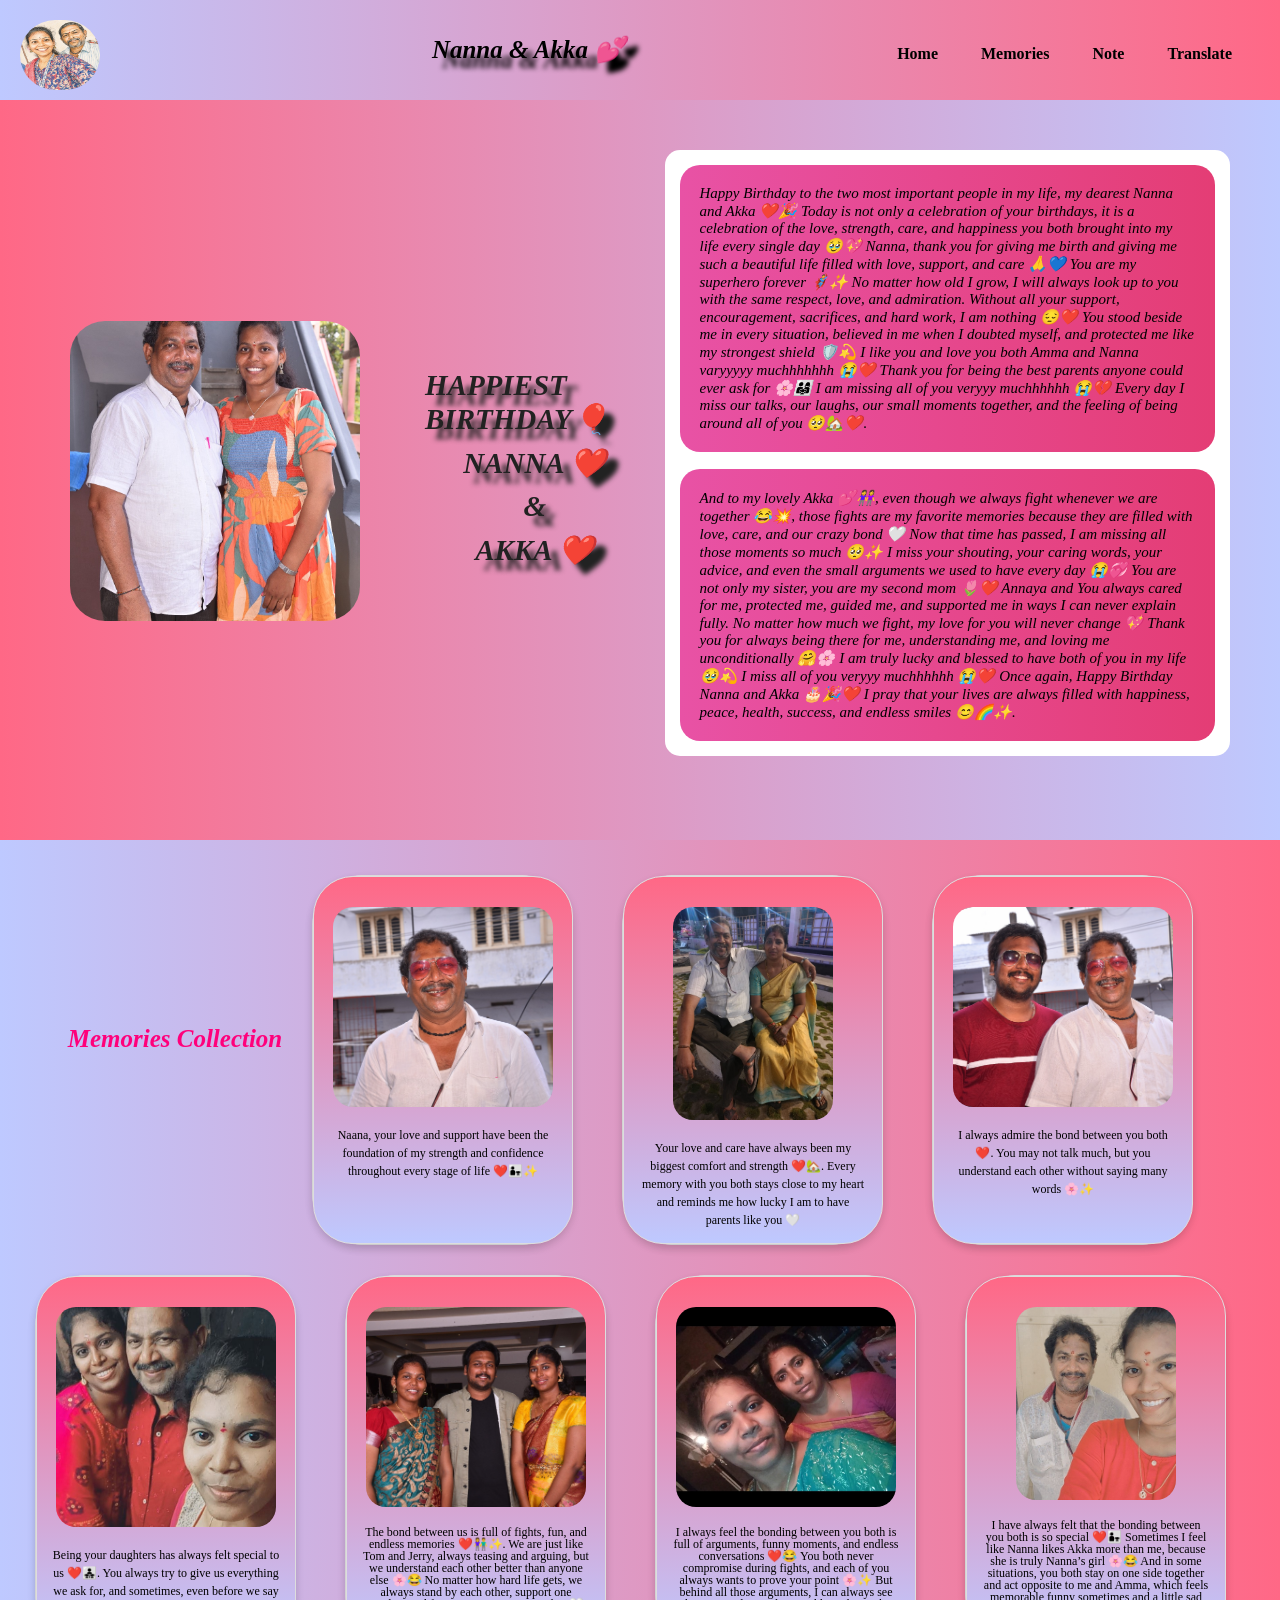
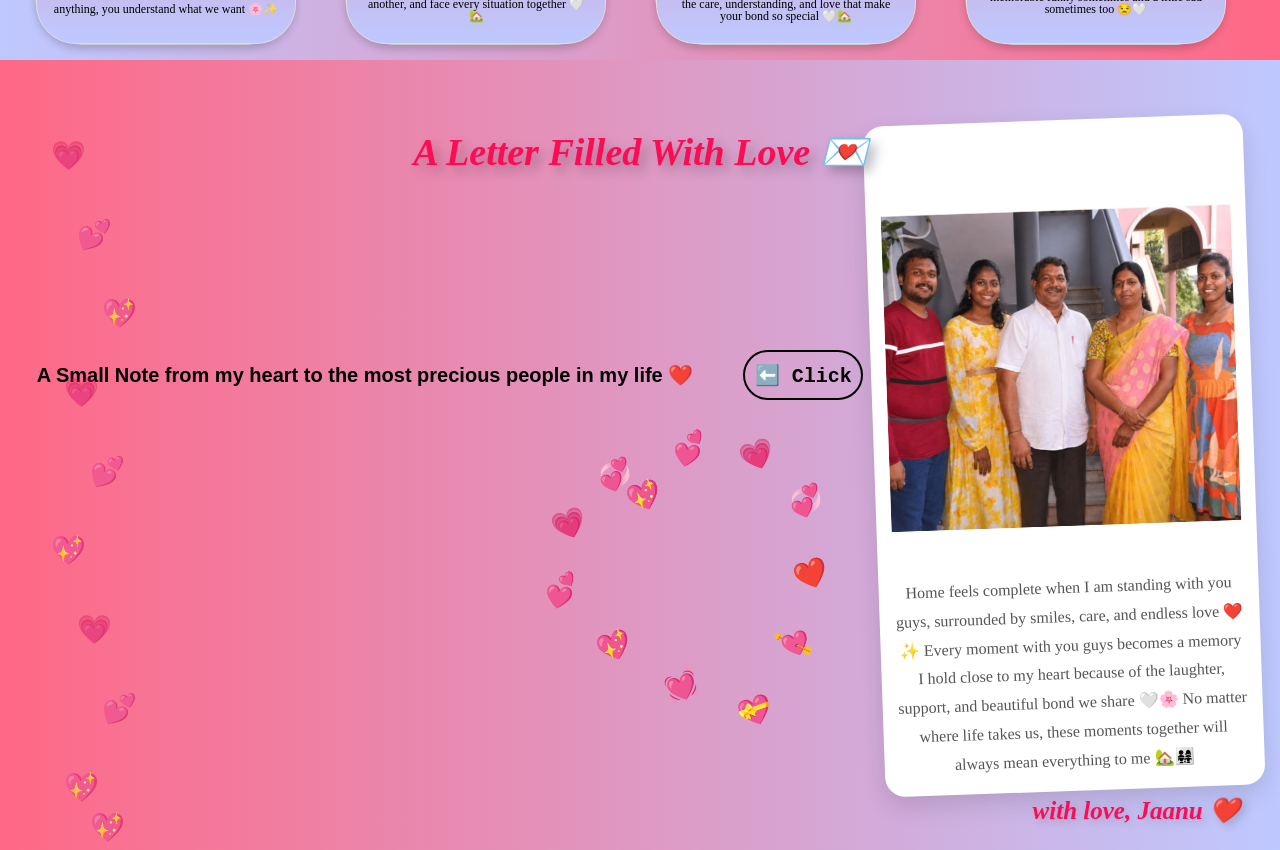
<file: index.html>
<!DOCTYPE html>
<html lang="en">
<head>
    <meta charset="UTF-8">
    <meta name="viewport" content="width=device-width, initial-scale=1.0">
    <title>HBD Nanna & Akka</title>
    <link rel="stylesheet" href="./styles.css">
</head>
<body>
    <div class="nav">
    <img src="./static/logo.jpeg" alt="logo">
    <h3>Nanna & Akka 💕</h3>
    <div>
        <nav>
            <a href="#home">Home</a>
            <a href="#memories">Memories</a>
            <a href="#note">Note</a>
            <a href="./Translate.html">Translate</a>
        </nav>
    </div>
    </div>
    <section class="home" id="home">
        <div class="main">
            <div class="wish">
                <div>
                    <img src="./static/hbd.jpeg" alt="">
                </div>
                <div class="wish-text">
                    <h2 class="hbd">HAPPIEST BIRTHDAY🎈</h2>
                    <h2 class="dad">NANNA ❤️</h2> 
                    <h2 class="and">& </h2>
                    <h2 class="sis">AKKA ❤️</h2>
                </div>
            </div>
            <div class="content">
                <p>
                    Happy Birthday to the two most important people in my life, my dearest Nanna and Akka ❤️🎉 
                    Today is not only a celebration of your birthdays, it is a celebration of the love, strength, care, and happiness you 
                    both brought into my life every single day 🥹💖 Nanna, thank you for giving me birth and giving me such a beautiful life 
                    filled with love, support, and care 🙏💙 You are my superhero forever 🦸‍♂️✨ No matter how old I grow, I will always look 
                    up to you with the same respect, love, and admiration. Without all your support, encouragement, sacrifices, and hard work, 
                    I am nothing 😔❤️ You stood beside me in every situation, believed in me when I doubted myself, and protected me like my 
                    strongest shield 🛡️💫 I like you and love you both Amma and Nanna varyyyyy muchhhhhhh 😭❤️ Thank you for being the 
                    best parents anyone could ever ask for 🌸👨‍👩‍👧 I am missing all of you veryyy muchhhhhh 😭💔 Every day I miss our talks, 
                    our laughs, our small moments together, and the feeling of being around all of you 🥺🏡❤️.
                </p><br>
                <p>
                    And to my lovely Akka 💕👭, even though we always fight whenever we are together 😂💥, 
                    those fights are my favorite memories because they are filled with love, care, and our crazy bond 🤍 
                    Now that time has passed, I am missing all those moments so much 🥺✨ I miss your shouting, your caring words, 
                    your advice, and even the small arguments we used to have every day 😭💞 You are not only my sister, you are my 
                    second mom 🌷❤️ Annaya and  You always cared for me, protected me, guided me, and supported me in ways I can never explain fully.
                    No matter how much we fight, my love for you will never change 💖 Thank you for always being there for me, understanding 
                    me, and loving me unconditionally 🤗🌸 I am truly lucky and blessed to have both of you in my life 🥹💫 I miss all of you 
                    veryyy muchhhhhh 😭❤️ Once again, Happy Birthday Nanna and Akka 🎂🎉❤️ I pray that your lives are always filled with happiness, 
                    peace, health, success, and endless smiles 😊🌈✨.
                </p>
            </div>
        </div>
    </section>
    <section class="memories" id="memories">
        <div class="card">
            <div class="maincard">
                <h3>Memories Collection</h3>
                <div class="carditems">
                    <div class="front">
                        <img src="./static/dad.jpeg" alt="" style="height:200px;width:220px; ">
                        <h5>
                            Naana, your love and support have been the foundation of my strength and confidence throughout every stage of life ❤️👨‍👧✨</h5>
                    </div>
                    <div class="back">
                        <img src="./static/cute.jpeg" alt="" style="height:230px;width:220px; ">
                        <h5>
                            Some memories fade with time, but the moments with you stay in my heart forever 💫📸                        </h5>
                    </div>
                </div>
                <div class="carditems">
                    <div class="front">
                        <img src="./static/cuties.jpeg" alt="">
                        <h5>
                            Your love and care have always been my biggest comfort and strength ❤️🏡. Every memory with you both stays close to my heart and reminds me how lucky I am to have parents like you 🤍                        </h5>
                    </div>

                    <div class="back">
                        <img src="./static/crazy.jpeg" alt="" style="height:220px;width:220px; ">
                        <h6 style="line-height: 0.7;margin-top: 2px;">
                            I always feel that the bonding between Amma and us is full of fun, laughter, and endless memories ❤️👩‍👧‍👧
                            We spend so much time together watching dramas, movies, and enjoying every small moment 🌸🎬✨
                            Sometimes people even think we are not mother and daughters, they feel like we are three sisters, because Amma 
                            looks younger than us and the way we all laugh and enjoy together makes our bond feel so special 🤍😂
                        </h6>
                    </div>
                </div>
                <div class="carditems">
                    <div class="front">
                        <img src="./static/heros.jpeg" alt="" style="height:200px;width:220px; ">
                        <h5>
                            I always admire the bond between you both ❤️. You may not talk much, but you understand each other without saying many words 🌸✨ </h5>
                     </div>

                    <div class="back">
                        <img src="./static/copy cat.jpeg" alt="" style="height:220px;width:220px; ">
                        <h6 style="line-height: 0.8;margin-top: 6px;">
                            I always feel that the bonding between you both is full of fights, arguments, and funny moments ❤️😂
                            Even though you both fight a lot, I know how much you care for each other and for me 🌸✨
                            In every difficult situation, you both stand by me, support me, and help me in every possible way, which 
                            always makes me feel lucky and safe 🤍🏡
                        </h6>
                    </div>
                </div>
                <div class="carditems">
                    <div class="front">
                        <img src="./static/tri.jpeg" alt="" style="height:220px;width:220px; ">
                        <h5>
                            Being your daughters has always felt special to us ❤️👨‍👧‍👧. You always try to give us everything we ask for, and sometimes, even before we say anything, you understand what we want 🌸✨</h5>
                    </div>

                    <div class="back">
                        <img src="./static/admiring.jpeg" alt="" style="height:220px;width:220px; ">
                        <h6>
                            No matter how much we fight, laugh, tease, or annoy each other, you will always be my safe place ❤️👭
                            From sharing little secrets 🤭
                            to supporting each other during hard days 🌸
                            our bond keeps getting stronger with every memory ✨
                        </h6>
                    </div>
                </div>
                <div class="carditems">
                    <div class="front">
                        <img src="./static/trio.jpeg" alt="" style="height:200px;width:220px; ">
                        <h6>
                            The bond between us is full of fights, fun, and endless memories ❤️👫✨. We are just like Tom and Jerry, 
                            always teasing and arguing, but we understand each other better than anyone else 🌸😂 No matter how hard 
                            life gets, we always stand by each other, support one another, and face every situation together 🤍🏡
                        </h6>
                    </div>

                    <div class="back">
                        <img src="./static/amma nanna.jpeg" alt="" style="height:220px;width:220px; ">
                        <h6 style="line-height: 0.7;margin-top: 1px;">
                            I have always felt that the bonding between you both is built on silent understanding and support ❤️🏡
                            You both never openly express your struggles and always try to handle every difficulty quietly without letting 
                            me see the pain behind it 🌸🤍 No matter how hard the situation becomes, I can always see the way you both 
                            understand each other without many words and stay strong for one another through every difficult phase ✨
                        </h6>
                    </div>
                </div>
                <div class="carditems">
                   <div class="front">
                        <img src="./static/akka amma.jpeg" alt="" style="height:200px;width:220px; ">
                        <h6>
                            I always feel the bonding between you both is full of arguments, funny moments, and endless conversations ❤️😂
                            You both never compromise during fights, and each of you always wants to prove your point 🌸✨
                            But behind all those arguments, I can always see the care, understanding, and love that make your bond so special 🤍🏡

                        </h6>
                    </div>

                    <div class="back">
                        <img src="./static/strength.jpeg" alt="" style="height:220px;width:220px; ">
                        <h6>
                            I always feel that you three are so similar in many ways ❤️✨
                            None of you easily express your worries or problems  to others 🌸
                            You always try to stay strong and solve everything by yourselves, no matter how difficult the situation is 🤍🏡
                        </h6>
                    </div>
                </div>
                <div class="carditems">
                    <div class="front">
                        <img src="./static/akka nanna.jpeg" alt="">
                        <h6>
                            I have always felt that the bonding between you both is so special ❤️👨‍👧
                            Sometimes I feel like Nanna likes Akka more than me, because she is truly Nanna’s girl 🌸😂
                            And in some situations, you both stay on one side together and act opposite to me and Amma, 
                            which feels memorable funny sometimes and a little sad sometimes too 😒🤍
                        </h6>
                    </div>

                    <div class="back">
                        <img src="./static/me nanna.jpeg" alt="" style="height:200px;width:220px; ">
                        <h5 style="line-height: 0.8;margin-top: 6px;">
                            Nanna, I know I am always Amma’s girl, and in most situations I support Amma only ❤️😂
                            But that never means I love you any less, because I love you both in the same way 🌸✨
                            I always enjoy arguing with you for small things, especially when I take Amma’s side just for fun 🤍
                            Those funny arguments, disagreements, and little conversations with you are some of my favorite memories, 
                            and I love them so much Nanna 🏡👨‍👧
                        </h5>
                    </div>
                </div>
                <div class="carditems">
                    <div class="front">
                        <img src="./static/feel.jpeg" alt="" style="height: 210px;">
                        <h5>
                            You are not only my sister, you are my best friend, my happiness, and my forever partner in all the chaos 💕🌈
                        </h5>
                    </div>

                    <div class="back">
                        <img src="./static/hero.jpeg" alt="">
                        <h5 style="line-height: 1.3;margin-top: 10px;">
                            Nanna, you have always been my hero ❤️👨‍👧
                            The way you stay strong, take care of everyone, and handle every responsibility inspires me every day 🌸✨
                            Your support, love, and silent sacrifices mean more to me than words can ever express 🤍🏡
                        </h5>
                    </div>
                </div>
            </div>
        </div>
    </section>
    <section class="note" id="note">

        <div class="container" id="container">

            <!-- HEARTS -->

            <div class="heart heart1">💖</div>

            <div class="heart heart2">💕</div>

            <div class="heart heart3">💗</div>

            <div class="heart heart4">💖</div>

            <div class="heart heart5">💕</div>

            <div class="heart heart6">💗</div>

            <div class="heart heart7">💖</div>

            <div class="heart heart8">💕</div>

            <div class="heart heart9">💗</div>

            <div class="heart heart10">💖</div>
        </div>
        <h2 class="note-heading">
            A Letter Filled With Love 💌
        </h2>
        <div class="text">
            <h1>
                <button>
                    <a href="./envolop.html">
                        A Small Note from my heart to the most precious people in my life ❤️
                    </a>
                <button class="click">
                    <a href="./envolop.html" class="clickbtn">⬅️ Click</a>
                </button>
                </button>
            </h1>
        </div>
        <div class="heart-shape">

            <span>💖</span>
            <span>💕</span>
            <span>💗</span>
            <span>💞</span>
            <span>❤️</span>
            <span>💘</span>
            <span>💝</span>
            <span>💓</span>
            <span>💖</span>
            <span>💕</span>
            <span>💗</span>
            <span>💞</span>
        </div>

        <div class="note-card">
            <div class="note-content">
                <img src="./static/family.jpeg" >
                <p>Home feels complete when I am standing with you guys, surrounded by smiles, care, and endless love ❤️✨ 
                    Every moment with you guys becomes a memory I hold close to my heart because of the laughter, support, 
                    and beautiful bond we share 🤍🌸 No matter where life takes us, these moments together will always mean 
                    everything to me 🏡👨‍👩‍👧‍👧</p>
            </div>
        </div>
        <h3 class="with-love">
            with love, Jaanu ❤️
        </h3>
    </section>
</body>
</html>
</file>
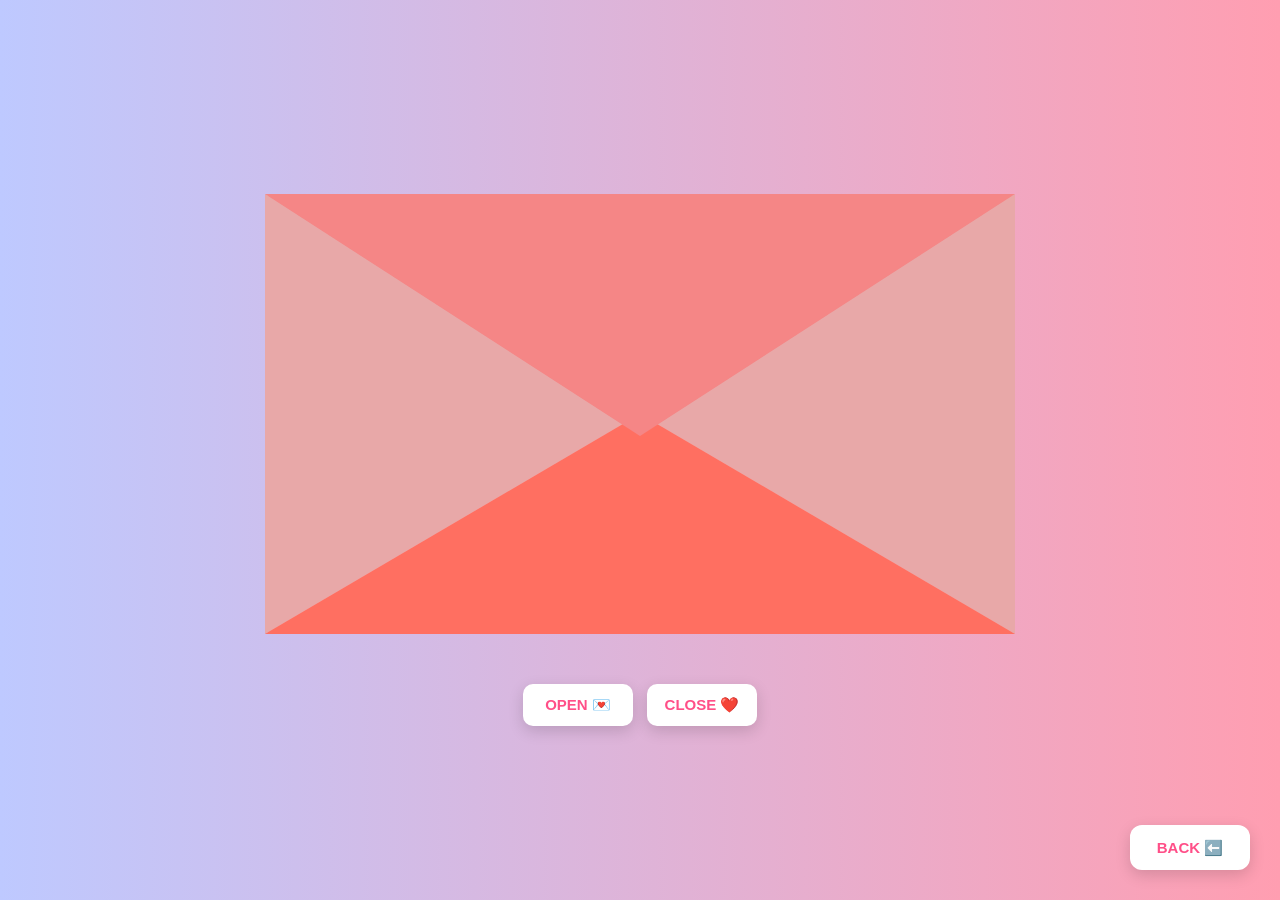
<file: envolop.html>
<!DOCTYPE html>
<html lang="en">

<head>

<meta charset="UTF-8">
<meta name="viewport" content="width=device-width, initial-scale=1.0">

<title>Family Love Envelope</title>

<link rel="preconnect" href="https://fonts.googleapis.com">

<link href="https://fonts.googleapis.com/css2?family=Dancing+Script:wght@700&family=Poppins:wght@300;400;500&display=swap" rel="stylesheet">

<style>

*{
    margin:0;
    padding:0;
    box-sizing:border-box;
}

body{
    min-height:100vh;
    display:flex;
    justify-content:center;
    align-items:center;
    flex-direction:column;
        background: linear-gradient(to left, #ff9eb1, #bec9ff);
    /* background:linear-gradient(to right,#e8dfef,#f7dbe5); */
    overflow:hidden;
    font-family:'Poppins',sans-serif;
}

/* MAIN CONTAINER */

.container{
    position:relative;
    width:100%;
    max-width:700px;
    height:500px;
    display:flex;
    justify-content:center;
    align-items:center;
}

/* LETTER CARD */

.card{
    position:absolute;

    width:700px;
    height:530px;

    background:white;

    left:50%;
    top:4px;

    transform:translateX(-50%) translateY(130px);

    padding:20px;

    border-radius:18px;

    transition:1.4s ease;

    z-index:1;

    box-shadow:0 10px 25px rgba(0,0,0,0.15);

    overflow-y:auto;

    opacity:0;
    visibility:hidden;
}

/* SCROLLBAR */

.card::-webkit-scrollbar{
    width:5px;
}

.card::-webkit-scrollbar-thumb{
    background:#ff9ab3;
    border-radius:10px;
}

/* LETTER CONTENT */

.card h2{
    /* font-family:'Dancing Script',cursive; */
    font-family: cursive;
    font-style: italic;
    color:#ff4f88;
    margin-bottom:15px;
    font-size:28px;
    text-align:center;
}

.card p{
    font-family: monospace;
    font-style: italic;
    font-weight: bold;
    font-size:13px;
    color:#555;
    line-height:1.8;
    margin-bottom:14px;
}

/* HEART */

.inside-heart{
    position:absolute;
    top:-15px;
    left:50%;
    transform:translateX(-50%);
    font-size:40px;
}

/* ENVELOPE */

.envelope{
    position:absolute;

    width:750px;
    height:440px;

    left:50%;
    bottom:40px;

    transform:translateX(-50%);
}

/* BACK */

.back{
    position:absolute;
    width:100%;
    height:100%;
    background:#f9a5a5;
    border-radius:8px;
}

/* LEFT */

.left{
    position:absolute;
    width:100%;
    height:100%;
    background:#e8a8a8;
    clip-path:polygon(0 0,0 100%,50% 50%);
    z-index:3;
}

/* RIGHT */

.right{
    position:absolute;
    width:100%;
    height:100%;
    background:#e8a8a8;
    clip-path:polygon(100% 0,100% 100%,50% 50%);
    z-index:3;
}

/* BOTTOM */

.bottom{
    position:absolute;
    width:100%;
    height:100%;
    background:#ff6f61;
    clip-path:polygon(0 100%,50% 50%,100% 100%);
    z-index:4;
}

/* TOP FLAP */

.top{
    position:absolute;
    width:100%;
    height:100%;
    background:#f58686;
    clip-path:polygon(0 0,50% 55%,100% 0);

    transform-origin:top;

    transition:1.2s ease;

    z-index:5;
}

/* OPEN EFFECT */

.container.open .top{
    transform:rotateX(180deg);
}

.container.open .card{

    transform:translateX(-50%) translateY(-25px);

    opacity:1;
    visibility:visible;
}

/* HEARTS */

.heart{
    position:absolute;
    font-size:22px;
    opacity:0;
}

.container.open .heart{
    animation:float 4s linear infinite;
}

.heart1{
    left:1000px;
    top:-1px;
    animation-delay:0s;
}

.heart2{
    left:900px;
    bottom:310px;
    animation-delay:0s;
}

.heart3{
    left:800px;
    bottom:110px;
    animation-delay:0s;
}
.heart4{
    right: 800px;
    bottom: 110px;
    animation-delay: 0s;
}
.heart5{
    right:900px;
    top: 510px;
    animation-delay: 0s;
}
.heart6{
    right: 1000px;
    top: -1px;
    animation-delay: 0s;
}
.heart7{
    right:950px;
    top:210px;
    animation-delay: 0s;
}
.heart8{
    left:750px;
    bottom:200px;
    animation-delay:0s;
}
.heart9{
    left:870px;
    bottom:410px;
    animation-delay: 0s; 
}
.heart10{
    right:850px;
    bottom:510px;
    animation-delay: 0s;
}
.heart11{
    right:750px;
    top:-20px;
    animation-delay: 0s;
}
.heart12{
    left:750px;
    top:-20px;
    animation-delay: 0s;
}
.heart13{
    left:950px;
    top:210px;
    animation-delay: 0s;
}
.heart14{
    right:950px;
    top:210px;
    animation-delay: 0s;
}
.heart15{
    left:850px;
    bottom:510px;
    animation-delay: 0s;
}
.heart16{
    right:870px;
    bottom:410px;
    animation-delay: 0s; 
}
.heart17{
    right:750px;
    bottom:200px;
    animation-delay:0s;
}
.heart18{
    left:950px;
    top:350px;
    animation-delay: 0s;
}
.heart19{
    left:900px;
    top: 510px;
    animation-delay: 0s;
}
.heart20{
    right:900px;
    bottom:310px;
    animation-delay:0s;
}
/* HEART FLOAT */

@keyframes float{

    0%{
        transform:translateY(0);
        opacity:1;
    }

    100%{
        transform:translateY(-120px);
        opacity:0;
    }

}

/* BUTTONS */

.buttons{
    margin-top:10px;
    display:flex;
    gap:14px;
}

button{

    width:110px;
    height:42px;

    border:none;

    background:white;

    color:#ff4f88;

    font-size:15px;
    font-weight:600;

    cursor:pointer;

    transition:0.3s;

    border-radius:10px;

    box-shadow:0 5px 15px rgba(0,0,0,0.15);
}

button:hover{
    transform:scale(1.05);
    background:#ffe6ee;
}

.back-btn{
    position: fixed;
    right: 30px;
    bottom: 30px;
    text-decoration: none;
}

.back-btn button{
    width: 120px;
    height: 45px;

    border: none;
    border-radius: 12px;

    background: white;
    color: #ff4f88;

    font-size: 15px;
    font-weight: bold;

    cursor: pointer;

    box-shadow: 0 5px 15px rgba(0,0,0,0.15);

    transition: 0.3s;
}

.back-btn button:hover{
    transform: scale(1.08);
    background: #ffe6ee;
}

/* TEXT ANIMATION */

.line{
    opacity:0;
    transform:translateY(10px);
}

/* LINE BY LINE */

.container.open .line1{
    animation:showLine 1s forwards;
    animation-delay:1s;
}

.container.open .line2{
    animation:showLine 1s forwards;
    animation-delay:2s;
}

.container.open .line3{
    animation:showLine 1s forwards;
    animation-delay:3s;
}

.container.open .line4{
    animation:showLine 1s forwards;
    animation-delay:4s;
}

.container.open .line5{
    animation:showLine 1s forwards;
    animation-delay:5s;
}

.container.open .line6{
    animation:showLine 1s forwards;
    animation-delay:6s;
}

.container.open .line7{
    animation:showLine 1s forwards;
    animation-delay:7s;
}
.container.open .line8{
    animation:showLine 1s forwards;
    animation-delay:8s;
    text-align: right;
}

/* TEXT EFFECT */

@keyframes showLine{

    from{
        opacity:0;
        transform:translateY(10px);
    }

    to{
        opacity:1;
        transform:translateY(0);
    }

}

/* ========================= */
/* RESPONSIVE DESIGN */
/* ========================= */

@media screen and (max-width: 768px){

    *{
        max-width: 100%;
        box-sizing: border-box;
    }

    body{
        width: 100%;
        min-height: 100vh;
        overflow-x: hidden;
        padding: 10px;

        display: flex;
        justify-content: center;
        align-items: center;
        flex-direction: column;
    }

    /* MAIN CONTAINER */

    .container{
        position: relative;

        width: 100%;
        max-width: 100%;

        min-height: 620px;
        height: auto;

        display: flex;
        justify-content: center;
        align-items: center;
    }

    /* LETTER CARD */

    .card{
        position: absolute;

        width: 92vw;
        max-width: 400px;

        height: 430px;

        left: 50%;
        top: -20px;

        transform: translateX(-50%) translateY(130px);

        padding: 15px;

        border-radius: 18px;

        overflow-y: auto;
    }

    .container.open .card{
        transform: translateX(-50%) translateY(-10px);
    }

    /* TEXT */

    .card h2{
        font-size: 18px;
        line-height: 1.5;
    }

    .card p{
        font-size: 11px;
        line-height: 1.7;
    }

    /* ENVELOPE */

    .envelope{
        position: absolute;

        width: 92vw;
        max-width: 420px;

        height: 240px;

        left: 50%;
        bottom: 110px;

        transform: translateX(-50%);
    }

    /* BUTTONS */

    .buttons{
        margin-top: 20px;

        display: flex;
        justify-content: center;
        align-items: center;

        gap: 12px;

        flex-wrap: wrap;
    }

    button{
        width: 95px;
        height: 38px;

        font-size: 12px;

        border-radius: 10px;
    }

    /* BACK BUTTON */

    .back-btn{
        position: fixed;

        right: 10px;
        bottom: 10px;
    }

    .back-btn button{
        width: 90px;
        height: 36px;

        font-size: 12px;
    }

    /* HEARTS */

    .heart{
        font-size: 16px;
    }

    .heart1{ left:3%; top:10%; }
    .heart2{ left:8%; top:22%; }
    .heart3{ left:5%; top:35%; }
    .heart4{ right:5%; top:35%; }
    .heart5{ right:8%; top:55%; }
    .heart6{ right:3%; top:15%; }

    .heart7{ left:10%; top:50%; }
    .heart8{ left:7%; top:65%; }
    .heart9{ left:5%; top:80%; }

    .heart10{ right:5%; top:80%; }
    .heart11{ right:8%; top:65%; }
    .heart12{ right:10%; top:50%; }

    .heart13{ left:15%; top:90%; }
    .heart14{ right:15%; top:90%; }

    .heart15{ left:15%; top:5%; }
    .heart16{ right:15%; top:5%; }

    .heart17{ left:20%; top:30%; }
    .heart18{ right:20%; top:30%; }

    .heart19{ left:20%; top:70%; }
    .heart20{ right:20%; top:70%; }

}

</style>

</head>

<body>

<div class="container" id="container">

    <!-- HEARTS -->

    <div class="heart heart1">💖</div>

    <div class="heart heart2">💕</div>

    <div class="heart heart3">💗</div>

    <div class="heart heart4">💖</div>

    <div class="heart heart5">💕</div>

    <div class="heart heart6">💗</div>

    <div class="heart heart7">💖</div>

    <div class="heart heart8">💕</div>

    <div class="heart heart9">💗</div>

    <div class="heart heart10">💖</div>
    
    <div class="heart heart11">❤️</div>

    <div class="heart heart12">💕</div>

    <div class="heart heart13">💗</div>

    <div class="heart heart14">💖</div>

    <div class="heart heart15">💕</div>

    <div class="heart heart16">💗</div>

    <div class="heart heart17">💖</div>

    <div class="heart heart18">❤️</div>

    <div class="heart heart19">💗</div>

    <div class="heart heart20">❤️</div>

    <!-- LETTER -->

    <div class="card">

        <div class="inside-heart">💖</div>

        <h2 class="line line1">
            To my dearest Nanna, Akka, and my beautiful family ❤️🌸
        </h2>

        <p class="line line2">
            This note is not only a birthday message, it is a small piece of my heart filled with love, memories,
            emotions, and gratitude for the most precious people in my life 🥹💖 Every moment I spent with all
            of you became one of the most beautiful memories I will carry forever. No matter how far life takes
            me, my heart always stays with my family because home is not a place for me, it is all of you 🤍🏡✨
        </p>

        <p class="line line3">
            Nanna, thank you for giving me birth and giving me a life filled with care, protection, love, and strength 🙏💙
            You are my first hero and you will always remain my superhero forever 🦸‍♂️✨ Every sacrifice you made, every hard
            day you faced, and every silent support you gave became the reason I am standing strong today. Without your support,
            guidance, and belief in me, I am nothing 😭❤️ I always feel safe when you are near me because your presence alone
            gives me strength and peace 🛡️💫 And Amma 🌸❤️, your love, care, patience, and affection made my life beautiful
            in the most special way. Your comforting words, warm hugs, endless support, and the way you always understand me
            without even saying anything means everything to me 🥹💖 Both of you together became my biggest blessing, my safest
            place, and the strongest reason behind every smile and success in my life ✨🏡 Thank you for teaching me how to stay
            strong, kind, respectful, and brave in every situation. I love you Amma and Nanna varyyyyy muchhhhhhh 💖🥹
        </p>

        <p class="line line4">
            And my lovely Akka 👭💕, even though we fight a lot whenever we are together 😂💥, those fights are one of the most
            special parts of my life because they are filled with love, craziness, and our beautiful bond 🤍 I miss all those moments
            so much now 😭✨ I miss irritating you, laughing with you, sharing silly talks, and spending time together like before 🥺💫
            You are not only my sister, you are truly my second mom 🌷❤️ You cared for me, protected me, guided me, and supported me in
            every stage of my life. Even your scoldings were hidden forms of love and care 💕 No matter how much we fight, my love and
            respect for you will never change.
        </p>

        <p class="line line5">
            And to my Annaya 💙✨, thank you for always being someone I could depend on and feel comfortable with. The bond we share
            is filled with fun, support, care, and countless memories 🥹🤍 Whether it is teasing each other, laughing together, or
            simply spending time as a family, those moments became so precious to me 💫 I miss all our talks, our fun moments, and the
            happiness of being together 😭🏡 Your support and presence always gave me comfort and strength, and I feel lucky to have
            such a caring Annaya in my life 💖
        </p>

        <p class="line line6">
            To my beautiful family 👨‍👩‍👧❤️, thank you for giving me countless memories, endless love, and the warmest feeling of togetherness.
            Every laugh we shared, every festival we celebrated, every photo we captured, and every small moment we spent together became
            priceless for me 📸✨ Distance made me realize how deeply connected my heart is with all of you 🥹💔 I am missing all of you
            veryyy muchhhhhh every single day 😭❤️ Sometimes I miss even the smallest moments, our random conversations, our laughter at
            dinner time, and simply being around all of you 🌸🏡
        </p>

        <p class="line line7">
            No matter where life takes us, you all will always be my biggest strength, my safest place, and my forever happiness 💖✨
            Thank you for loving me unconditionally and making my life beautiful in every possible way 🌈🥹 Happy Birthday once again
            to my dearest Nanna and Akka 🎂🎉❤️ I pray that your lives are always filled with happiness, peace, health, love, smiles,
            and endless blessings 🌸✨
        </p>
        <p class="line line8">
            With Love,<br>
            Jaanu❤️.
        </p>

    </div>

    <!-- ENVELOPE -->

    <div class="envelope">

        <div class="back"></div>

        <div class="left"></div>

        <div class="right"></div>

        <div class="bottom"></div>

        <div class="top"></div>

    </div>

</div>

<!-- BUTTONS -->

<div class="buttons">

    <button onclick="openEnvelope()">
        OPEN 💌
    </button>

    <button onclick="closeEnvelope()">
        CLOSE ❤️
    </button>

</div>

<a href="./index.html" class="back-btn">
    <button>
        BACK ⬅️
    </button>
</a>
<script>

const container = document.getElementById("container");

function openEnvelope(){

    container.classList.add("open");

}

function closeEnvelope(){

    container.classList.remove("open");

    const lines = document.querySelectorAll(".line");

    lines.forEach(line => {

        line.style.animation = "none";

        line.offsetHeight;

        line.style.animation = "";

    });

}

</script>

</body>

</html>
</file>
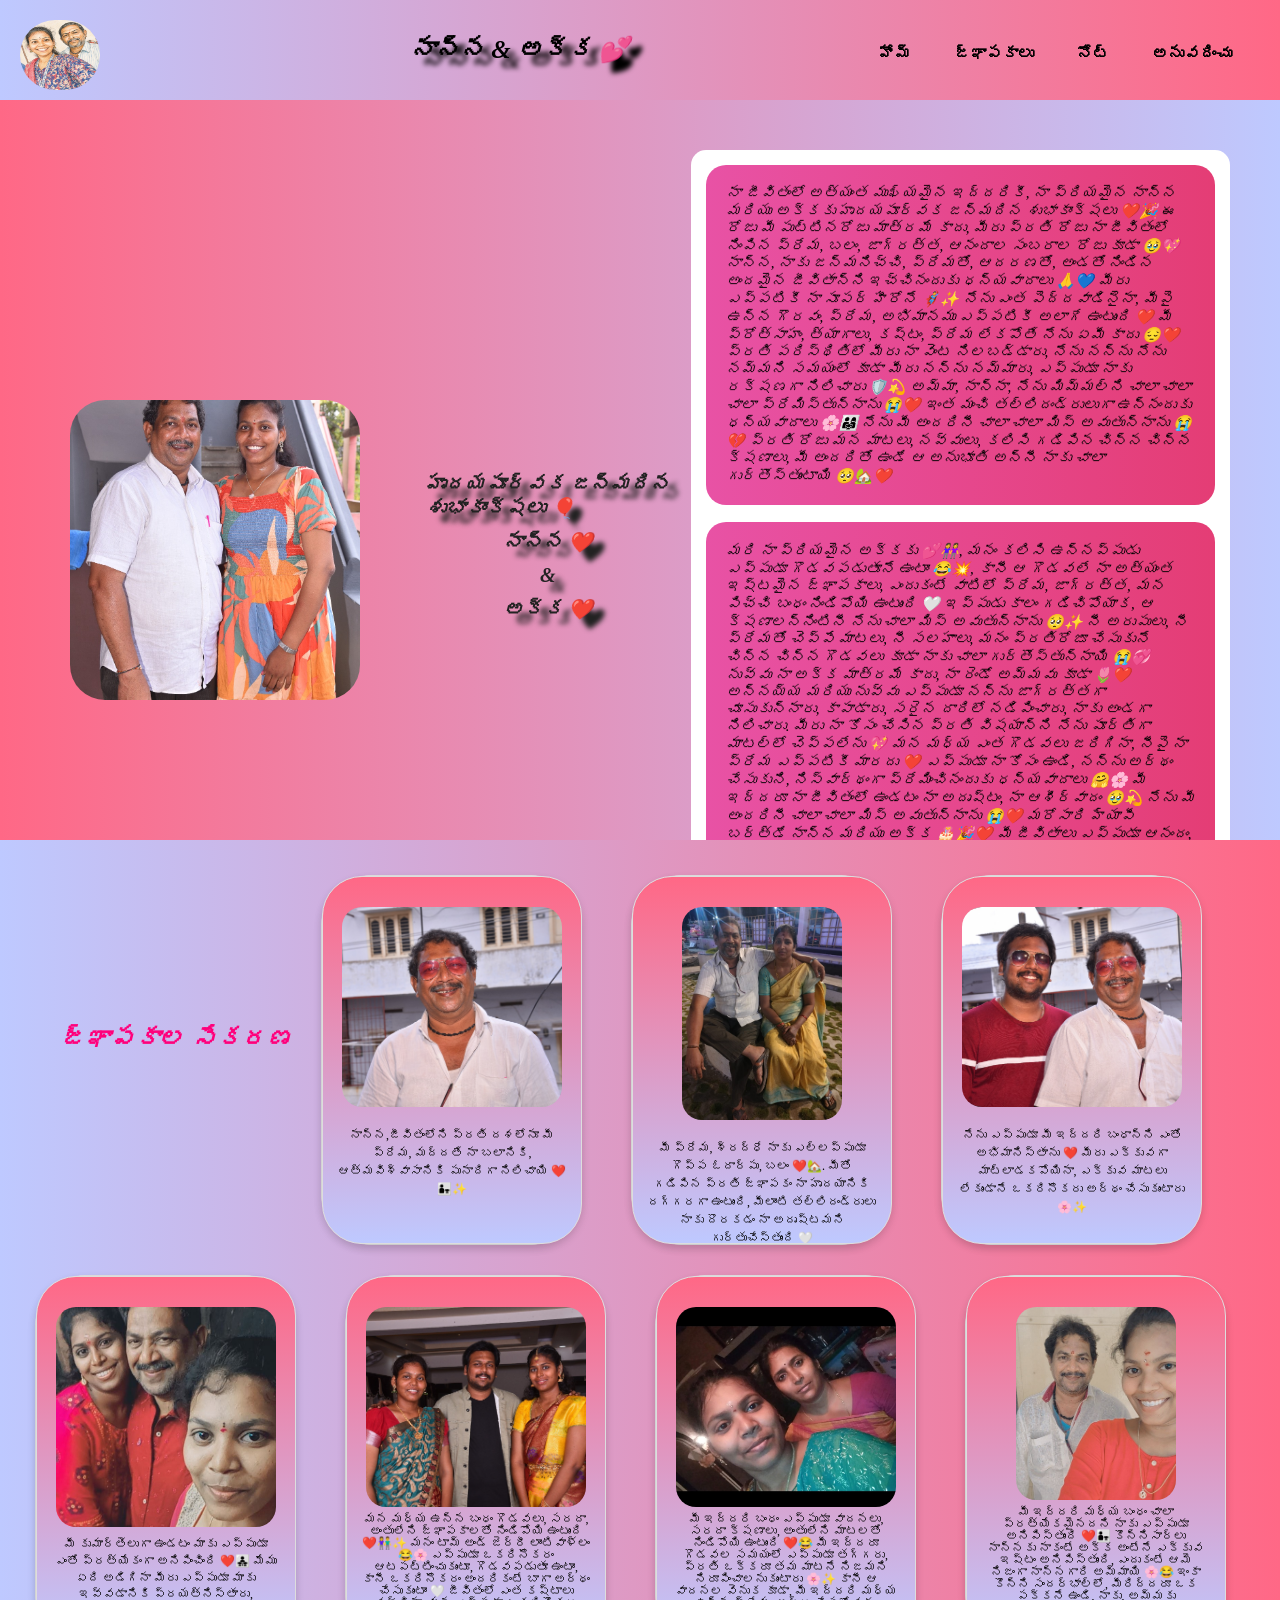
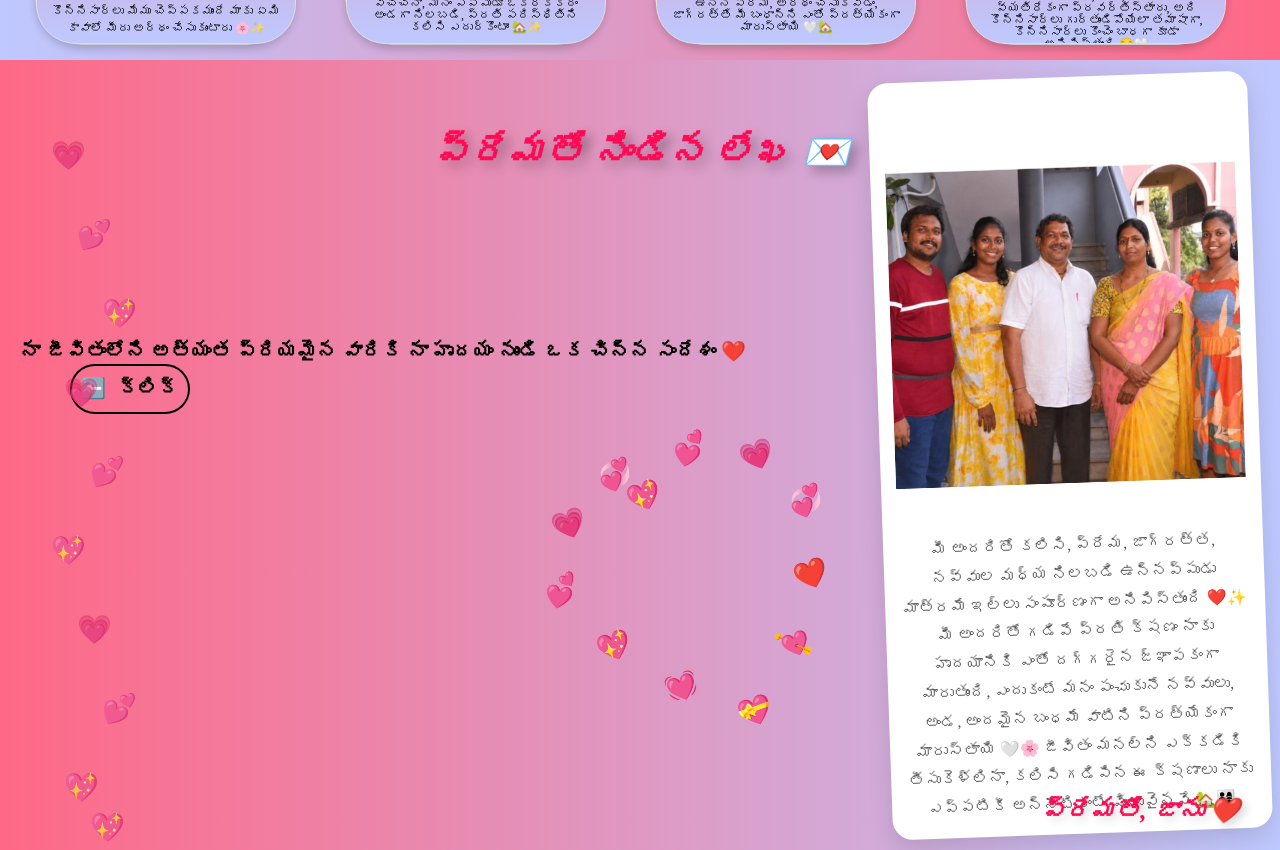
<file: Translate.html>
<!DOCTYPE html>
<html lang="en">
<head>
    <meta charset="UTF-8">
    <meta name="viewport" content="width=device-width, initial-scale=1.0">
    <title>HBD Nanna & Akka</title>
    <link rel="stylesheet" href="./TranslateStyle.css">
</head>
<body>
    <div class="nav">
    <img src="./static/logo.jpeg" alt="logo">
    <h3>నాన్న & అక్క 💕</h3>
    <div>
        <nav>
            <a href="#home">హోమ్</a>
            <a href="#memories">జ్ఞాపకాలు</a>
            <a href="#note">నోట్</a>
            <a href="./index.html">అనువదించు </a>
        </nav>
    </div>
    </div>
    <section class="home" id="home">
        <div class="main">
            <div class="wish">
                <div>
                    <img src="./static/hbd.jpeg" alt="">
                </div>
                <div class="wish-text">
                    <h2 class="hbd">హృదయపూర్వక జన్మదిన శుభాకాంక్షలు 🎈</h2>
                    <h2 class="dad">నాన్న ❤️</h2> 
                    <h2 class="and"> & </h2>
                    <h2 class="sis">అక్క ❤️</h2>
                </div>
            </div>
            <div class="content">
                <p>
                    నా జీవితంలో అత్యంత ముఖ్యమైన ఇద్దరికీ, నా ప్రియమైన నాన్న మరియు అక్కకు హృదయపూర్వక జన్మదిన శుభాకాంక్షలు ❤️🎉
                    ఈ రోజు మీ పుట్టినరోజు మాత్రమే కాదు, మీరు ప్రతి రోజు నా జీవితంలో నింపిన ప్రేమ, బలం, జాగ్రత్త, ఆనందాల సంబరాల రోజు కూడా 🥹💖
                    నాన్న, నాకు జన్మనిచ్చి, ప్రేమతో, ఆదరణతో, అండతో నిండిన అందమైన జీవితాన్ని ఇచ్చినందుకు ధన్యవాదాలు 🙏💙
                    మీరు ఎప్పటికీ నా సూపర్ హీరోనే 🦸‍♂️✨
                    నేను ఎంత పెద్దవాడినైనా, మీపై ఉన్న గౌరవం, ప్రేమ, అభిమానము ఎప్పటికీ అలాగే ఉంటుంది ❤️
                    మీ ప్రోత్సాహం, త్యాగాలు, కష్టం, ప్రేమ లేకపోతే నేను ఏమీ కాదు 😔❤️
                    ప్రతి పరిస్థితిలో మీరు నా వెంట నిలబడ్డారు, నేను నన్ను నేను నమ్మని సమయంలో కూడా మీరు నన్ను నమ్మారు, ఎప్పుడూ నాకు రక్షణగా నిలిచారు 🛡️💫
                    అమ్మా, నాన్నా, నేను మిమ్మల్ని చాలా చాలా చాలా ప్రేమిస్తున్నాను 😭❤️
                    ఇంత మంచి తల్లిదండ్రులుగా ఉన్నందుకు ధన్యవాదాలు 🌸👨‍👩‍👧
                    నేను మీ అందరినీ చాలా చాలా మిస్ అవుతున్నాను 😭💔
                    ప్రతి రోజు మన మాటలు, నవ్వులు, కలిసి గడిపిన చిన్న చిన్న క్షణాలు, మీ అందరితో ఉండే ఆ అనుభూతి అన్నీ నాకు చాలా గుర్తొస్తుంటాయి 🥺🏡❤️

                </p><br>
                <p>
                    మరి నా ప్రియమైన అక్కకు 💕👭, మనం కలిసి ఉన్నప్పుడు ఎప్పుడూ గొడవపడుతూనే ఉంటాం 😂💥,
                    కానీ ఆ గొడవలే నా అత్యంత ఇష్టమైన జ్ఞాపకాలు, ఎందుకంటే వాటిలో ప్రేమ, జాగ్రత్త, మన పిచ్చి బంధం నిండిపోయి ఉంటుంది 🤍
                    ఇప్పుడు కాలం గడిచిపోయాక, ఆ క్షణాలన్నింటినీ నేను చాలా మిస్ అవుతున్నాను 🥺✨
                    నీ అరుపులు, నీ ప్రేమతో చెప్పే మాటలు, నీ సలహాలు, మనం ప్రతిరోజూ చేసుకునే చిన్న చిన్న గొడవలు కూడా నాకు చాలా గుర్తొస్తున్నాయి 😭💞
                    నువ్వు నా అక్క మాత్రమే కాదు, నా రెండో అమ్మవు కూడా 🌷❤️
                    అన్నయ్య మరియు నువ్వు ఎప్పుడూ నన్ను జాగ్రత్తగా చూసుకున్నారు, కాపాడారు, సరైన దారిలో నడిపించారు, నాకు అండగా నిలిచారు.
                    మీరు నా కోసం చేసిన ప్రతి విషయాన్ని నేను పూర్తిగా మాటల్లో చెప్పలేను 💖
                    మన మధ్య ఎంత గొడవలు జరిగినా, నీపై నా ప్రేమ ఎప్పటికీ మారదు ❤️
                    ఎప్పుడూ నా కోసం ఉండి, నన్ను అర్థం చేసుకుని, నిస్వార్థంగా ప్రేమించినందుకు ధన్యవాదాలు 🤗🌸
                    మీ ఇద్దరూ నా జీవితంలో ఉండటం నా అదృష్టం, నా ఆశీర్వాదం 🥹💫
                    నేను మీ అందరినీ చాలా చాలా మిస్ అవుతున్నాను 😭❤️
                    మరోసారి హ్యాపీ బర్త్‌డే నాన్న మరియు అక్క 🎂🎉❤️
                    మీ జీవితాలు ఎప్పుడూ ఆనందం, ప్రశాంతత, ఆరోగ్యం, విజయాలు, అంతులేని నవ్వులతో నిండిపోవాలని నేను ప్రార్థిస్తున్నాను 😊🌈✨

                </p>
            </div>
        </div>
    </section>
    <section class="memories" id="memories">
        <div class="card">
            <div class="maincard">
                <h3>జ్ఞాపకాల సేకరణ</h3>
                <div class="carditems">
                    <div class="front">
                        <img src="./static/dad.jpeg" alt="" style="height:200px;width:220px; ">
                        <h5>
                          నాన్న,జీవితంలోని ప్రతి దశలోనూ మీ ప్రేమ, మద్దతే నా బలానికి, ఆత్మవిశ్వాసానికి పునాదిగా నిలిచాయి ❤️👨‍👧✨ 
                        </h5>
                    </div>
                    <div class="back">
                        <img src="./static/cute.jpeg" alt="" style="height:230px;width:220px; ">
                        <h5>
                            కొన్ని జ్ఞాపకాలు కాలంతో పాటు మసకబారిపోతాయి, కానీ నీతో గడిపిన క్షణాలు నా హృదయంలో ఎప్పటికీ నిలిచి ఉంటాయి 💫📸
                        </h5>
                    </div>
                </div>
                <div class="carditems">
                    <div class="front">
                        <img src="./static/cuties.jpeg" alt="">
                        <h5>
                            మీ ప్రేమ, శ్రద్ధే నాకు ఎల్లప్పుడూ గొప్ప ఓదార్పు, బలం ❤️🏡. మీతో గడిపిన ప్రతి జ్ఞాపకం నా హృదయానికి దగ్గరగా ఉంటుంది, మీలాంటి తల్లిదండ్రులు నాకు దొరకడం నా అదృష్టమని గుర్తుచేస్తుంది 🤍 
                        </h5>
                    </div>

                    <div class="back">
                        <img src="./static/crazy.jpeg" alt="" style="height:220px;width:220px; ">
                        <h6 style="line-height: 0.9;margin-top: 1px;">
                            అమ్మతో మా బంధం ఎప్పుడూ సరదా, నవ్వులు, అంతులేని జ్ఞాపకాలతో నిండిపోయి ఉంటుంది ❤️👩‍👧‍👧  
                            మనం కలిసి డ్రామాలు, సినిమాలు చూస్తూ, ప్రతి చిన్న క్షణాన్ని ఆనందిస్తూ చాలా సమయం గడుపుతుంటాం 🌸🎬✨  
                            కొన్నిసార్లు ప్రజలు మమ్మల్ని అమ్మా కూతుళ్లు అని కూడా అనుకోరు, మేము ముగ్గురు అక్కాచెల్లెళ్లు అనుకుంటారు 😂🤍  
                            ఎందుకంటే అమ్మ మాకంటే చిన్నగా కనిపిస్తుంది, ఇంకా మనమంతా కలిసి నవ్వుకుంటూ, ఆనందంగా ఉండే విధానం మా బంధాన్ని ఇంకా ప్రత్యేకంగా మారుస్తుంది ❤️
                        </h6>
                    </div>
                </div>
                <div class="carditems">
                    <div class="front">
                        <img src="./static/heros.jpeg" alt="" style="height:200px;width:220px; ">
                        <h5>
                            నేను ఎప్పుడూ మీ ఇద్దరి బంధాన్ని ఎంతో అభిమానిస్తాను ❤️  
                            మీరు ఎక్కువగా మాట్లాడకపోయినా, ఎక్కువ మాటలు లేకుండానే ఒకరినొకరు అర్థం చేసుకుంటారు 🌸✨  
                        </h5>  
                    </div>

                    <div class="back">
                        <img src="./static/copy cat.jpeg" alt="" style="height:220px;width:220px; ">
                        <h6 style="line-height: 1.0;margin-top: 2px;">
                            మీ ఇద్దరి బంధం ఎప్పుడూ చిన్న చిన్న గొడవలు, వాదనలు, సరదా క్షణాలతో నిండిపోయి ఉంటుంది ❤️😂  
                            మీ ఇద్దరూ చాలా గొడవపడినా, ఒకరిపై ఒకరికి ఎంత ప్రేమ మరియు జాగ్రత్త ఉందో, అలాగే నా మీద కూడా ఎంత శ్రద్ధ ఉందో నాకు తెలుసు 🌸✨  
                            ప్రతి కష్టమైన పరిస్థితిలో మీరు ఇద్దరూ నా పక్కనే నిలబడి, నాకు అండగా ఉండి, ప్రతి విధంగానూ సహాయం చేస్తారు 🤍🏡  
                            అది నన్ను ఎప్పుడూ అదృష్టవంతురాలిగా, సురక్షితంగా అనిపించేలా చేస్తుంది ❤️
                        </h6>
                    </div>
                </div>
                <div class="carditems">
                    <div class="front">
                        <img src="./static/tri.jpeg" alt="" style="height:220px;width:220px; ">
                        <h5 style="line-height: 1.4;margin-top: 5px;">
                            మీ కుమార్తెలుగా ఉండటం మాకు ఎప్పుడూ ఎంతో ప్రత్యేకంగా అనిపించింది ❤️👨‍👧‍👧  
                            మేము ఏది అడిగినా మీరు ఎప్పుడూ మాకు ఇవ్వడానికి ప్రయత్నిస్తారు, కొన్నిసార్లు మేము చెప్పకముందే మాకు ఏమి కావాలో మీరు అర్థం చేసుకుంటారు 🌸✨
                        </h5>
                    </div>

                    <div class="back">
                        <img src="./static/admiring.jpeg" alt="" style="height:220px;width:220px; ">
                        <h6>
                            మనం ఎంత గొడవపడినా, నవ్వుకున్నా, ఒకరినొకరం ఆటపట్టించినా లేదా ఇబ్బంది పెట్టుకున్నా, నువ్వు ఎప్పటికీ నా సురక్షితమైన స్థలం ❤️👭  
                            చిన్న చిన్న రహస్యాలు పంచుకోవడం నుంచి 🤭  
                            కష్టమైన రోజుల్లో ఒకరికొకరం అండగా నిలబడటం వరకు 🌸  
                            ప్రతి జ్ఞాపకంతో మన బంధం ఇంకా బలపడుతూనే ఉంటుంది ✨
                        </h6>
                    </div>
                </div>
                <div class="carditems">
                    <div class="front">
                        <img src="./static/trio.jpeg" alt="" style="height:200px;width:220px; ">
                        <h6 style="line-height: 1.0;margin-top: 2px;">
                            మన మధ్య ఉన్న బంధం గొడవలు, సరదా, అంతులేని జ్ఞాపకాలతో నిండిపోయి ఉంటుంది ❤️👫✨  
                            మనం టామ్ అండ్ జెర్రీ లాంటివాళ్లం 😂🌸  
                            ఎప్పుడూ ఒకరినొకరం ఆటపట్టించుకుంటూ, గొడవపడుతూ ఉంటాం, కానీ ఒకరినొకరం అందరికంటే బాగా అర్థం చేసుకుంటాం 🤍  
                            జీవితంలో ఎంత కష్టాలు వచ్చినా, మనం ఎప్పుడూ ఒకరికొకరం అండగా నిలబడి, ప్రతి పరిస్థితిని కలిసి ఎదుర్కొంటాం 🏡✨
                        </h6>
                    </div>

                    <div class="back">
                        <img src="./static/amma nanna.jpeg" alt="" style="height:220px;width:220px; ">
                        <h6 style="line-height: 0.9;margin-top: 1px;">
                            మీ ఇద్దరి బంధం నిశ్శబ్దమైన అర్థం చేసుకోవడం మరియు పరస్పర అండపై నిర్మించబడిందని నేను ఎప్పుడూ భావిస్తాను ❤️🏡  
                            మీ ఇద్దరూ మీ కష్టాలను ఎప్పుడూ బయటపెట్టరు, ప్రతి సమస్యను నిశ్శబ్దంగా ఎదుర్కొంటూ, దాని వెనుక ఉన్న బాధను నాకు తెలియనివ్వకుండా చూసుకుంటారు 🌸🤍  
                            పరిస్థితి ఎంత కష్టమైనా, మీరు ఎక్కువ మాటలు లేకుండానే ఒకరినొకరు అర్థం చేసుకుని, ప్రతి కఠినమైన సమయంలో ఒకరికొకరు బలంగా నిలబడే విధానం నాకు ఎప్పుడూ కనిపిస్తుంది ✨
                        </h6>
                    </div>
                </div>
                <div class="carditems">
                   <div class="front">
                        <img src="./static/akka amma.jpeg" alt="" style="height:200px;width:220px; ">
                        <h6 style="line-height: 1.0;margin-top: 2px;">
                            మీ ఇద్దరి బంధం ఎప్పుడూ వాదనలు, సరదా క్షణాలు, అంతులేని మాటలతో నిండిపోయి ఉంటుంది ❤️😂  
                            మీ ఇద్దరూ గొడవల సమయంలో ఎప్పుడూ తగ్గరు, ప్రతి ఒక్కరూ తమ మాటనే నిజమని నిరూపించాలనుకుంటారు 🌸✨  
                            కానీ ఆ వాదనల వెనుక కూడా, మీ ఇద్దరి మధ్య ఉన్న ప్రేమ, అర్థం చేసుకోవడం, జాగ్రత్తే మీ బంధాన్ని ఎంతో ప్రత్యేకంగా మారుస్తాయి 🤍🏡

                        </h6>
                    </div>

                    <div class="back">
                        <img src="./static/strength.jpeg" alt="" style="height:220px;width:220px; ">
                        <h6 style="margin-top: 5px;">
                           మీ ముగ్గురూ చాలా విషయాల్లో ఒకేలా ఉంటారని నాకు ఎప్పుడూ అనిపిస్తుంది ❤️✨
                            మీలో ఎవరూ మీ ఆందోళనలను లేదా సమస్యలను ఇతరులతో అంత సులభంగా పంచుకోరు 🌸
                            పరిస్థితి ఎంత కష్టంగా ఉన్నా, మీరు ఎల్లప్పుడూ ధైర్యంగా ఉండి, ప్రతీదాన్ని మీ అంతట మీరే పరిష్కరించుకోవడానికి ప్రయత్నిస్తారు 🤍🏡
                        </h6>
                    </div>
                </div>
                <div class="carditems">
                    <div class="front">
                        <img src="./static/akka nanna.jpeg" alt="">
                        <h6 style="line-height: 1.0;margin-top: 2px;">
                            మీ ఇద్దరి మధ్య బంధం చాలా ప్రత్యేకమైనదని నాకు ఎప్పుడూ అనిపిస్తుంది ❤️👨‍👧
                            కొన్నిసార్లు నాన్నకు నాకంటే అక్క అంటేనే ఎక్కువ ఇష్టం అనిపిస్తుంది, ఎందుకంటే ఆమె నిజంగా నాన్నగారి అమ్మాయి 🌸😂
                            ఇంకా కొన్ని సందర్భాల్లో, మీరిద్దరూ ఒక పక్కనే ఉండి, నాకు, అమ్మకు వ్యతిరేకంగా ప్రవర్తిస్తారు,
                            అది కొన్నిసార్లు గుర్తుండిపోయేలా తమాషాగా, కొన్నిసార్లు కొంచెం బాధగా కూడా అనిపిస్తుంది 😒🤍
                        </h6>
                    </div>

                    <div class="back">
                        <img src="./static/me nanna.jpeg" alt="" style="height:200px;width:220px; ">
                        <h5 style="line-height: 0.9;margin-top: 1px;">
                            నాన్న, నేను ఎప్పుడూ అమ్మ గారి అమ్మాయినే అని నాకు తెలుసు, మరియు చాలా సందర్భాలలో నేను అమ్మ పక్షమే వహిస్తాను ❤️😂
                            కానీ అంతమాత్రాన మీపై నా ప్రేమ ఏమాత్రం తగ్గదు, ఎందుకంటే నేను మీ ఇద్దరినీ ఒకేలా ప్రేమిస్తున్నాను 🌸✨
                            చిన్న చిన్న విషయాల కోసం మీతో వాదించడం నాకు ఎప్పుడూ సరదాగా ఉంటుంది, ముఖ్యంగా సరదా కోసం నేను అమ్మ పక్షం వహించినప్పుడు 🤍
                            మీతో చేసిన ఆ సరదా వాదనలు, అభిప్రాయ భేదాలు, మరియు చిన్న చిన్న సంభాషణలు నాకెంతో ఇష్టమైన జ్ఞాపకాలు,
                            మరియు నేను వాటిని ఎంతో ప్రేమిస్తున్నాను నాన్న 🏡👨‍👧
                        </h5>
                    </div>
                </div>
                <div class="carditems">
                    <div class="front">
                        <img src="./static/feel.jpeg" alt="" style="height: 210px;">
                        <h5>
                            నువ్వు నా అక్క మాత్రమే కాదు, నా బెస్ట్ ఫ్రెండ్, నా ఆనందం, మరియు ఈ మొత్తం గందరగోళమైన జీవితంలో ఎప్పటికీ నా తోడు 💕🌈 
                        </h5>
                    </div>

                    <div class="back">
                        <img src="./static/hero.jpeg" alt="">
                        <h5 style="line-height: 1.3;margin-top: 10px;">
                            నాన్న, మీరు ఎల్లప్పుడూ నా హీరో ❤️👨‍👧
                            మీరు దృఢంగా ఉండే విధానం, అందరినీ జాగ్రత్తగా చూసుకోవడం, మరియు ప్రతి బాధ్యతను నిర్వర్తించడం నాకు ప్రతిరోజూ స్ఫూర్తినిస్తుంది 🌸✨
                            మీ మద్దతు, ప్రేమ, మరియు నిశ్శబ్ద త్యాగాలు నాకు మాటల్లో చెప్పలేనంత విలువైనవి 🤍🏡
                        </h5>
                    </div>
                </div>
            </div>
        </div>
    </section>
    <section class="note" id="note">

        <div class="container" id="container">

            <!-- HEARTS -->

            <div class="heart heart1">💖</div>

            <div class="heart heart2">💕</div>

            <div class="heart heart3">💗</div>

            <div class="heart heart4">💖</div>

            <div class="heart heart5">💕</div>

            <div class="heart heart6">💗</div>

            <div class="heart heart7">💖</div>

            <div class="heart heart8">💕</div>

            <div class="heart heart9">💗</div>

            <div class="heart heart10">💖</div>
            
        </div>
        <h2 class="note-heading">
            ప్రేమతో నిండిన లేఖ 💌
        </h2>
        <div class="text">
            <h1>
                <button>
                    <a href="./TranslateEnvolop.html">
                     నా జీవితంలోని అత్యంత ప్రియమైన వారికి నా హృదయం నుండి ఒక చిన్న సందేశం ❤️
                    </a>
                <button class="click">
                    <a href="./TranslateEnvolop.html" class="clickbtn">⬅️ క్లిక్ </a>
                </button>
                </button>
            </h1>
        </div>
        <div class="heart-shape">

            <span>💖</span>
            <span>💕</span>
            <span>💗</span>
            <span>💞</span>
            <span>❤️</span>
            <span>💘</span>
            <span>💝</span>
            <span>💓</span>
            <span>💖</span>
            <span>💕</span>
            <span>💗</span>
            <span>💞</span>
        </div>

        <div class="note-card">
            <div class="note-content">
                <img src="./static/family.jpeg" >
                <p>
                    మీ అందరితో కలిసి, ప్రేమ, జాగ్రత్త, నవ్వుల మధ్య నిలబడి ఉన్నప్పుడు మాత్రమే ఇల్లు సంపూర్ణంగా అనిపిస్తుంది ❤️✨  
                    మీ అందరితో గడిపే ప్రతి క్షణం నాకు హృదయానికి ఎంతో దగ్గరైన జ్ఞాపకంగా మారుతుంది, ఎందుకంటే మనం పంచుకునే నవ్వులు, అండ, అందమైన బంధమే వాటిని ప్రత్యేకంగా మారుస్తాయి 🤍🌸  
                    జీవితం మనల్ని ఎక్కడికి తీసుకెళ్లినా, కలిసి గడిపిన ఈ క్షణాలు నాకు ఎప్పటికీ అన్నిటికంటే విలువైనవే 🏡👨‍👩‍👧‍👧
                </p>
            </div>
        </div>
        <h3 class="with-love">
            ప్రేమతో, జాను ❤️
        </h3>
    </section>
</body>
</html>
</file>
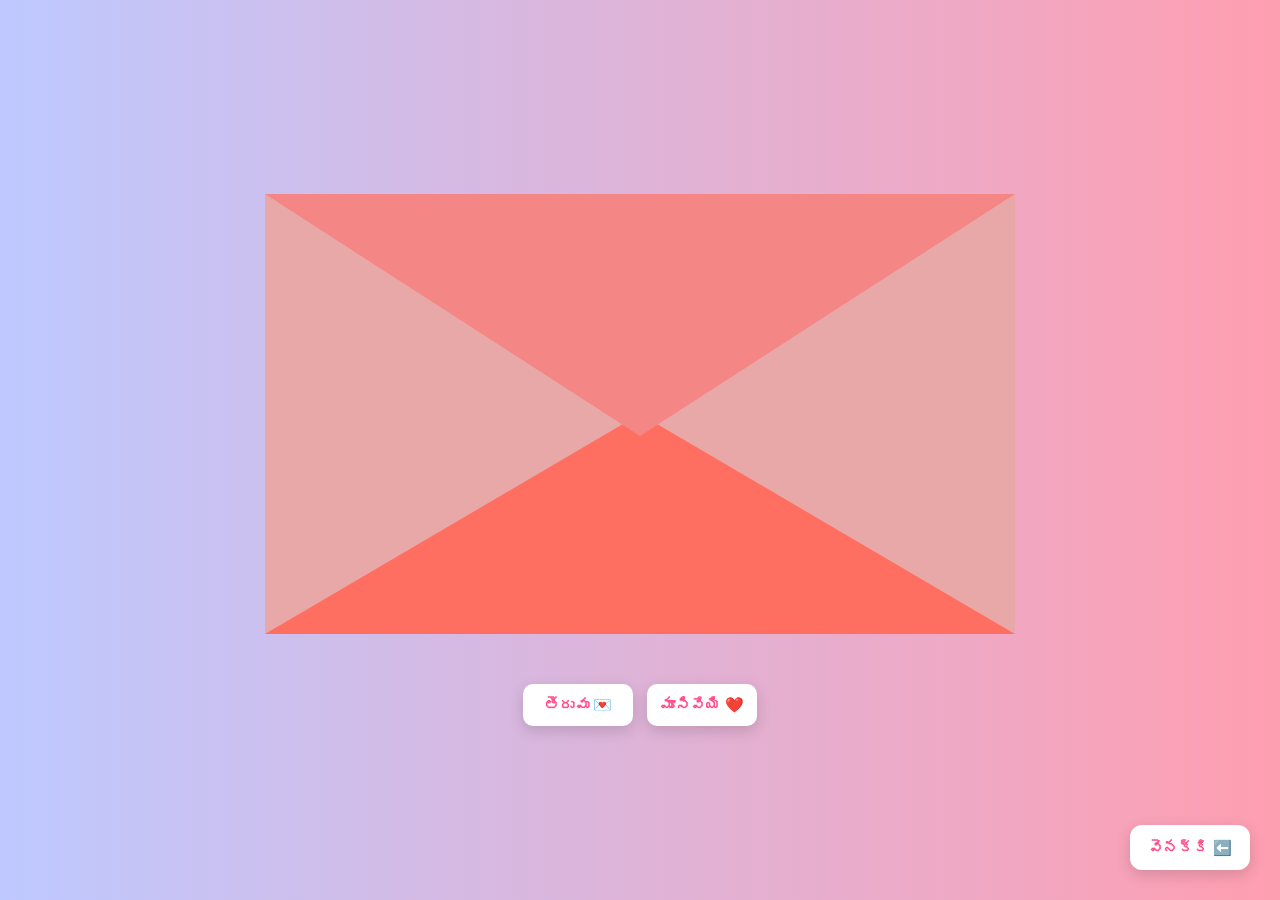
<file: TranslateEnvolop.html>
<!DOCTYPE html>
<html lang="en">

<head>

<meta charset="UTF-8">
<meta name="viewport" content="width=device-width, initial-scale=1.0">

<title>Family Love Envelope</title>

<link rel="preconnect" href="https://fonts.googleapis.com">

<link href="https://fonts.googleapis.com/css2?family=Dancing+Script:wght@700&family=Poppins:wght@300;400;500&display=swap" rel="stylesheet">

<style>

*{
    margin:0;
    padding:0;
    box-sizing:border-box;
}

body{
    min-height:100vh;
    display:flex;
    justify-content:center;
    align-items:center;
    flex-direction:column;
        background: linear-gradient(to left, #ff9eb1, #bec9ff);
    /* background:linear-gradient(to right,#e8dfef,#f7dbe5); */
    overflow:hidden;
    font-family:'Poppins',sans-serif;
}

/* MAIN CONTAINER */

.container{
    position:relative;
    width:100%;
    max-width:700px;
    height:500px;
    display:flex;
    justify-content:center;
    align-items:center;
}

/* LETTER CARD */

.card{
    position:absolute;

    width:700px;
    height:530px;

    background:white;

    left:50%;
    top:4px;

    transform:translateX(-50%) translateY(130px);

    padding:20px;

    border-radius:18px;

    transition:1.4s ease;

    z-index:1;

    box-shadow:0 10px 25px rgba(0,0,0,0.15);

    overflow-y:auto;

    opacity:0;
    visibility:hidden;
}

/* SCROLLBAR */

.card::-webkit-scrollbar{
    width:5px;
}

.card::-webkit-scrollbar-thumb{
    background:#ff9ab3;
    border-radius:10px;
}

/* LETTER CONTENT */

.card h2{
    /* font-family:'Dancing Script',cursive; */
    font-family: cursive;
    font-style: italic;
    color:#ff4f88;
    margin-bottom:15px;
    font-size:28px;
    text-align:center;
}

.card p{
    font-family: monospace;
    font-style: italic;
    font-weight: bold;
    font-size:13px;
    color:#555;
    line-height:1.8;
    margin-bottom:14px;
}

/* HEART */

.inside-heart{
    position:absolute;
    top:-15px;
    left:50%;
    transform:translateX(-50%);
    font-size:40px;
}

/* ENVELOPE */

.envelope{
    position:absolute;

    width:750px;
    height:440px;

    left:50%;
    bottom:40px;

    transform:translateX(-50%);
}

/* BACK */

.back{
    position:absolute;
    width:100%;
    height:100%;
    background:#f9a5a5;
    border-radius:8px;
}

/* LEFT */

.left{
    position:absolute;
    width:100%;
    height:100%;
    background:#e8a8a8;
    clip-path:polygon(0 0,0 100%,50% 50%);
    z-index:3;
}

/* RIGHT */

.right{
    position:absolute;
    width:100%;
    height:100%;
    background:#e8a8a8;
    clip-path:polygon(100% 0,100% 100%,50% 50%);
    z-index:3;
}

/* BOTTOM */

.bottom{
    position:absolute;
    width:100%;
    height:100%;
    background:#ff6f61;
    clip-path:polygon(0 100%,50% 50%,100% 100%);
    z-index:4;
}

/* TOP FLAP */

.top{
    position:absolute;
    width:100%;
    height:100%;
    background:#f58686;
    clip-path:polygon(0 0,50% 55%,100% 0);

    transform-origin:top;

    transition:1.2s ease;

    z-index:5;
}

/* OPEN EFFECT */

.container.open .top{
    transform:rotateX(180deg);
}

.container.open .card{

    transform:translateX(-50%) translateY(-25px);

    opacity:1;
    visibility:visible;
}

/* HEARTS */

.heart{
    position:absolute;
    font-size:22px;
    opacity:0;
}

.container.open .heart{
    animation:float 4s linear infinite;
}

.heart1{
    left:1000px;
    top:-1px;
    animation-delay:0s;
}

.heart2{
    left:900px;
    bottom:310px;
    animation-delay:0s;
}

.heart3{
    left:800px;
    bottom:110px;
    animation-delay:0s;
}
.heart4{
    right: 800px;
    bottom: 110px;
    animation-delay: 0s;
}
.heart5{
    right:900px;
    top: 510px;
    animation-delay: 0s;
}
.heart6{
    right: 1000px;
    top: -1px;
    animation-delay: 0s;
}
.heart7{
    right:950px;
    top:210px;
    animation-delay: 0s;
}
.heart8{
    left:750px;
    bottom:200px;
    animation-delay:0s;
}
.heart9{
    left:870px;
    bottom:410px;
    animation-delay: 0s; 
}
.heart10{
    right:850px;
    bottom:510px;
    animation-delay: 0s;
}
.heart11{
    right:750px;
    top:-20px;
    animation-delay: 0s;
}
.heart12{
    left:750px;
    top:-20px;
    animation-delay: 0s;
}
.heart13{
    left:950px;
    top:210px;
    animation-delay: 0s;
}
.heart14{
    right:950px;
    top:210px;
    animation-delay: 0s;
}
.heart15{
    left:850px;
    bottom:510px;
    animation-delay: 0s;
}
.heart16{
    right:870px;
    bottom:410px;
    animation-delay: 0s; 
}
.heart17{
    right:750px;
    bottom:200px;
    animation-delay:0s;
}
.heart18{
    left:950px;
    top:350px;
    animation-delay: 0s;
}
.heart19{
    left:900px;
    top: 510px;
    animation-delay: 0s;
}
.heart20{
    right:900px;
    bottom:310px;
    animation-delay:0s;
}
/* HEART FLOAT */

@keyframes float{

    0%{
        transform:translateY(0);
        opacity:1;
    }

    100%{
        transform:translateY(-120px);
        opacity:0;
    }

}

/* BUTTONS */

.buttons{
    margin-top:10px;
    display:flex;
    gap:14px;
}

button{

    width:110px;
    height:42px;

    border:none;

    background:white;

    color:#ff4f88;

    font-size:15px;
    font-weight:600;

    cursor:pointer;

    transition:0.3s;

    border-radius:10px;

    box-shadow:0 5px 15px rgba(0,0,0,0.15);
}

button:hover{
    transform:scale(1.05);
    background:#ffe6ee;
}

.back-btn{
    position: fixed;
    right: 30px;
    bottom: 30px;
    text-decoration: none;
}

.back-btn button{
    width: 120px;
    height: 45px;

    border: none;
    border-radius: 12px;

    background: white;
    color: #ff4f88;

    font-size: 15px;
    font-weight: bold;

    cursor: pointer;

    box-shadow: 0 5px 15px rgba(0,0,0,0.15);

    transition: 0.3s;
}

.back-btn button:hover{
    transform: scale(1.08);
    background: #ffe6ee;
}

/* TEXT ANIMATION */

.line{
    opacity:0;
    transform:translateY(10px);
}

/* LINE BY LINE */

.container.open .line1{
    animation:showLine 1s forwards;
    animation-delay:1s;
}

.container.open .line2{
    animation:showLine 1s forwards;
    animation-delay:2s;
}

.container.open .line3{
    animation:showLine 1s forwards;
    animation-delay:3s;
}

.container.open .line4{
    animation:showLine 1s forwards;
    animation-delay:4s;
}

.container.open .line5{
    animation:showLine 1s forwards;
    animation-delay:5s;
}

.container.open .line6{
    animation:showLine 1s forwards;
    animation-delay:6s;
}

.container.open .line7{
    animation:showLine 1s forwards;
    animation-delay:7s;
}
.container.open .line8{
    animation:showLine 1s forwards;
    animation-delay:8s;
    text-align: right;
}

/* TEXT EFFECT */

@keyframes showLine{

    from{
        opacity:0;
        transform:translateY(10px);
    }

    to{
        opacity:1;
        transform:translateY(0);
    }

}

/* ========================= */
/* RESPONSIVE DESIGN */
/* ========================= */

@media screen and (max-width: 768px){

    *{
        max-width: 100%;
        box-sizing: border-box;
    }

    body{
        width: 100%;
        min-height: 100vh;
        overflow-x: hidden;
        padding: 10px;

        display: flex;
        justify-content: center;
        align-items: center;
        flex-direction: column;
    }

    /* MAIN CONTAINER */

    .container{
        position: relative;

        width: 100%;
        max-width: 100%;

        min-height: 620px;
        height: auto;

        display: flex;
        justify-content: center;
        align-items: center;
    }

    /* LETTER CARD */

    .card{
        position: absolute;

        width: 92vw;
        max-width: 400px;

        height: 430px;

        left: 50%;
        top: -20px;

        transform: translateX(-50%) translateY(130px);

        padding: 15px;

        border-radius: 18px;

        overflow-y: auto;
    }

    .container.open .card{
        transform: translateX(-50%) translateY(-10px);
    }

    /* TEXT */

    .card h2{
        font-size: 18px;
        line-height: 1.5;
    }

    .card p{
        font-size: 11px;
        line-height: 1.7;
    }

    /* ENVELOPE */

    .envelope{
        position: absolute;

        width: 92vw;
        max-width: 420px;

        height: 240px;

        left: 50%;
        bottom: 110px;

        transform: translateX(-50%);
    }

    /* BUTTONS */

    .buttons{
        margin-top: 20px;

        display: flex;
        justify-content: center;
        align-items: center;

        gap: 12px;

        flex-wrap: wrap;
    }

    button{
        width: 95px;
        height: 38px;

        font-size: 12px;

        border-radius: 10px;
    }

    /* BACK BUTTON */

    .back-btn{
        position: fixed;

        right: 10px;
        bottom: 10px;
    }

    .back-btn button{
        width: 90px;
        height: 36px;

        font-size: 12px;
    }

    /* HEARTS */

    .heart{
        font-size: 16px;
    }

    .heart1{ left:3%; top:10%; }
    .heart2{ left:8%; top:22%; }
    .heart3{ left:5%; top:35%; }
    .heart4{ right:5%; top:35%; }
    .heart5{ right:8%; top:55%; }
    .heart6{ right:3%; top:15%; }

    .heart7{ left:10%; top:50%; }
    .heart8{ left:7%; top:65%; }
    .heart9{ left:5%; top:80%; }

    .heart10{ right:5%; top:80%; }
    .heart11{ right:8%; top:65%; }
    .heart12{ right:10%; top:50%; }

    .heart13{ left:15%; top:90%; }
    .heart14{ right:15%; top:90%; }

    .heart15{ left:15%; top:5%; }
    .heart16{ right:15%; top:5%; }

    .heart17{ left:20%; top:30%; }
    .heart18{ right:20%; top:30%; }

    .heart19{ left:20%; top:70%; }
    .heart20{ right:20%; top:70%; }

}

</style>

</head>

<body>

<div class="container" id="container">

    <!-- HEARTS -->

    <div class="heart heart1">💖</div>

    <div class="heart heart2">💕</div>

    <div class="heart heart3">💗</div>

    <div class="heart heart4">💖</div>

    <div class="heart heart5">💕</div>

    <div class="heart heart6">💗</div>

    <div class="heart heart7">💖</div>

    <div class="heart heart8">💕</div>

    <div class="heart heart9">💗</div>

    <div class="heart heart10">💖</div>
    
    <div class="heart heart11">❤️</div>

    <div class="heart heart12">💕</div>

    <div class="heart heart13">💗</div>

    <div class="heart heart14">💖</div>

    <div class="heart heart15">💕</div>

    <div class="heart heart16">💗</div>

    <div class="heart heart17">💖</div>

    <div class="heart heart18">❤️</div>

    <div class="heart heart19">💗</div>

    <div class="heart heart20">❤️</div>

    <!-- LETTER -->

    <div class="card">

        <div class="inside-heart">💖</div>

        <h2 class="line line1">
            నా ప్రియమైన నాన్న, అక్క మరియు నా అందమైన కుటుంబానికి ❤️🌸
        </h2>

        <p class="line line2">
            ఈ నోట్ కేవలం ఒక పుట్టినరోజు సందేశం మాత్రమే కాదు, నా జీవితంలో అత్యంత విలువైన వ్యక్తుల కోసం ప్రేమ, జ్ఞాపకాలు, భావాలు, కృతజ్ఞతలతో నిండిన నా హృదయంలోని ఒక చిన్న భాగం 🥹💖  
            మీ అందరితో గడిపిన ప్రతి క్షణం, నేను ఎప్పటికీ మర్చిపోలేని అత్యంత అందమైన జ్ఞాపకాలలో ఒకటిగా మారింది 🤍🌸  
            జీవితం నన్ను ఎంత దూరం తీసుకెళ్లినా, నా హృదయం ఎప్పుడూ నా కుటుంబం దగ్గరే ఉంటుంది, ఎందుకంటే నాకు ఇల్లు అంటే ఒక స్థలం కాదు, అది మీ అందరే 🏡✨
        </p>

        <p class="line line3">
            నాన్న, నాకు జన్మనిచ్చి, ప్రేమ, రక్షణ, జాగ్రత్త, బలంతో నిండిన జీవితాన్ని ఇచ్చినందుకు ధన్యవాదాలు 🙏💙  
            మీరు నా మొదటి హీరో, మరియు ఎప్పటికీ నా సూపర్ హీరోగానే ఉంటారు 🦸‍♂️✨  
            మీరు చేసిన ప్రతి త్యాగం, ఎదుర్కొన్న ప్రతి కష్టమైన రోజు, నిశ్శబ్దంగా ఇచ్చిన ప్రతి అండే నేను ఈ రోజు ఇంత బలంగా నిలబడటానికి కారణం ❤️  
            మీ అండ, మార్గదర్శనం, నాపై మీ నమ్మకం లేకపోతే నేను ఏమీ కాదు 😭💖  
            మీరు నా దగ్గర ఉన్నప్పుడు నేను ఎప్పుడూ సురక్షితంగా అనిపించుకుంటాను, ఎందుకంటే మీ ఉనికే నాకు బలం మరియు ప్రశాంతతను ఇస్తుంది 🛡️💫  
            మరి అమ్మ 🌸❤️, మీ ప్రేమ, జాగ్రత్త, ఓర్పు, ఆప్యాయత నా జీవితాన్ని ఎంతో అందంగా మార్చాయి 🥹💖  
            మీ ఓదార్పు మాటలు, ప్రేమతో నిండిన ఆలింగనాలు, అంతులేని అండ, నేను ఏమీ చెప్పకపోయినా నన్ను అర్థం చేసుకునే విధానం నాకు ప్రపంచం అంత విలువైనవి ✨  
            మీ ఇద్దరూ కలిసి నా జీవితంలో అతిపెద్ద ఆశీర్వాదంగా, అత్యంత సురక్షితమైన స్థలంగా, నా ప్రతి నవ్వు మరియు విజయానికి బలమైన కారణంగా మారారు 🏡💖  
            ప్రతి పరిస్థితిలో బలంగా, మంచిగా, గౌరవంగా, ధైర్యంగా ఎలా ఉండాలో నేర్పినందుకు ధన్యవాదాలు ✨  
            అమ్మా నాన్నా, నేను మిమ్మల్ని చాలా చాలా చాలా ప్రేమిస్తున్నాను 💖🥹
        </p>

        <p class="line line4">
            మరి నా అన్నయ్యకు 💙✨, నేను ఎప్పుడైనా ఆధారపడగలిగే వ్యక్తిగా, సౌకర్యంగా అనిపించే వ్యక్తిగా ఎప్పుడూ నా వెంట ఉన్నందుకు ధన్యవాదాలు 🤍  
            మన బంధం సరదా, అండ, జాగ్రత్త, అంతులేని జ్ఞాపకాలతో నిండిపోయి ఉంటుంది 🥹✨  
            ఒకరినొకరం ఆటపట్టించుకోవడం, కలిసి నవ్వుకోవడం, లేదా కుటుంబంగా కలిసి సమయం గడపడం అయినా, ఆ క్షణాలన్నీ నాకు ఎంతో విలువైనవిగా మారాయి 💫  
            మన మాటలు, సరదా క్షణాలు, కలిసి ఉండే ఆనందం అన్నీ నాకు చాలా గుర్తొస్తున్నాయి 😭🏡  
            నీ అండ, నీ ఉనికి ఎప్పుడూ నాకు ధైర్యం మరియు ఓదార్పును ఇచ్చాయి, మరియు నా జీవితంలో ఇంత జాగ్రత్తగా చూసుకునే అన్నయ్య ఉండటం నా అదృష్టంగా భావిస్తున్నాను 💖
        </p>

        <p class="line line5">
            మరి నా ప్రియమైన అక్కకు 👭💕, మనం కలిసి ఉన్నప్పుడు ఎంత గొడవపడినా 😂💥, ఆ గొడవలే నా జీవితంలో అత్యంత ప్రత్యేకమైన భాగాలలో ఒకటి, ఎందుకంటే వాటిలో ప్రేమ, పిచ్చి సరదా, మన అందమైన బంధం నిండిపోయి ఉంటాయి 🤍  
            ఇప్పుడు ఆ క్షణాలన్నింటినీ నేను చాలా మిస్ అవుతున్నాను 😭✨  
            నిన్ను ఆటపట్టించడం, నీతో కలిసి నవ్వుకోవడం, పిచ్చి మాటలు మాట్లాడుకోవడం, మునుపటిలా కలిసి సమయం గడపడం అన్నీ నాకు చాలా గుర్తొస్తున్నాయి 🥺💫  
            నువ్వు నా అక్క మాత్రమే కాదు, నిజంగా నా రెండో అమ్మవు కూడా 🌷❤️  
            నా జీవితంలోని ప్రతి దశలో నువ్వు నన్ను జాగ్రత్తగా చూసుకున్నావు, కాపాడావు, సరైన దారి చూపించావు, నాకు అండగా నిలిచావు 💕  
            నీ తిట్లు కూడా ప్రేమ, జాగ్రత్తతో నిండినవే ❤️  
            మన మధ్య ఎంత గొడవలు జరిగినా, నీపై నా ప్రేమ మరియు గౌరవం ఎప్పటికీ మారవు ✨
        </p>

        <p class="line line6">
            నా అందమైన కుటుంబానికి 👨‍👩‍👧❤️, నాకు అంతులేని జ్ఞాపకాలు, అపారమైన ప్రేమ, కలిసి ఉండే ఆ ఆప్యాయమైన అనుభూతిని ఇచ్చినందుకు ధన్యవాదాలు ✨  
            మనం కలిసి పంచుకున్న ప్రతి నవ్వు, జరుపుకున్న ప్రతి పండుగ, తీసుకున్న ప్రతి ఫోటో, కలిసి గడిపిన ప్రతి చిన్న క్షణం నాకు అమూల్యంగా మారింది 📸💖  
            దూరం నాకు ఒక విషయం అర్థమయ్యేలా చేసింది, నా హృదయం మీ అందరితో ఎంతగా అనుబంధమైందో 🥹💔  
            నేను మీ అందరినీ ప్రతి రోజు చాలా చాలా మిస్ అవుతున్నాను 😭❤️  
            కొన్నిసార్లు మన చిన్న చిన్న క్షణాలు కూడా నాకు చాలా గుర్తొస్తాయి, మన అర్థంలేని మాటలు, డిన్నర్ టైమ్‌లో నవ్వులు, అలాగే మీ అందరి మధ్య ఉండే ఆ అనుభూతి 🌸🏡
        </p>

        <p class="line line7">
            జీవితం మనల్ని ఎక్కడికి తీసుకెళ్లినా, మీరు అందరూ ఎప్పటికీ నా అతిపెద్ద బలం, నా అత్యంత సురక్షితమైన స్థలం, నా శాశ్వతమైన ఆనందంగా ఉంటారు 💖✨  
            నన్ను నిస్వార్థంగా ప్రేమించి, నా జీవితాన్ని ప్రతి విధంగానూ అందంగా మార్చినందుకు ధన్యవాదాలు 🌈🥹  
            మరోసారి నా ప్రియమైన నాన్న మరియు అక్కకు హ్యాపీ బర్త్‌డే 🎂🎉❤️  
            మీ జీవితాలు ఎప్పుడూ ఆనందం, ప్రశాంతత, ఆరోగ్యం, ప్రేమ, నవ్వులు, అంతులేని ఆశీర్వాదాలతో నిండిపోవాలని నేను ప్రార్థిస్తున్నాను 🌸✨
        </p>
        <p class="line line8">
            ప్రేమతో,<br>
            జాను ❤️.
        </p>

    </div>

    <!-- ENVELOPE -->

    <div class="envelope">

        <div class="back"></div>

        <div class="left"></div>

        <div class="right"></div>

        <div class="bottom"></div>

        <div class="top"></div>

    </div>

</div>

<!-- BUTTONS -->

<div class="buttons">

    <button onclick="openEnvelope()">
        తెరువు 💌
    </button>

    <button onclick="closeEnvelope()">
        మూసివేయి ❤️
    </button>

</div>

<a href="./Translate.html" class="back-btn">
    <button>
        వెనక్కి ⬅️
    </button>
</a>
<script>

const container = document.getElementById("container");

function openEnvelope(){

    container.classList.add("open");

}

function closeEnvelope(){

    container.classList.remove("open");

    const lines = document.querySelectorAll(".line");

    lines.forEach(line => {

        line.style.animation = "none";

        line.offsetHeight;

        line.style.animation = "";

    });

}

</script>

</body>

</html>
</file>
<file: styles.css>
body{
    margin: 0px;
    width:100%;
    overflow-x:hidden;
}
html{
    font-size:16px;
    scroll-behavior:smooth;
}

*{
    margin: 0;
    padding: 0;
    box-sizing: border-box;
}
.nav{
    background: linear-gradient(to left, #ff6886, #bec9ff);
    color: black;
    display: flex;
    height: 100px;
    justify-content: space-between;
    h3{
        margin-top: 35px;
        padding-left:70px;
        font-family: Cambria, Cochin, Georgia, Times, 'Times New Roman', serif; 
        font-style: italic;
        font-size: 25px;
        text-shadow: 10px 10px 5px;
        transition: color 0.25s,
                    font-family 0.25s,
                    margin 0.25s;
        cursor: pointer;
    }
    h3:hover{
        margin: 35px;
        color: rgb(255, 69, 100);
        font-family: cursive;
    }
    img{
        margin: 20px;
        width: 80px;
        height: 70px;
        border-radius: 35px;
        transition: width 0.15s,
                    height 0.15s,
                    box-shadow 0.15s;
    }
    img:hover{
        width: 85px;
        height: 75px;
        box-shadow: 9px 9px 25px;
    }
    div,a{
        justify-content: space-around;
        /* margin:16px; */
        margin-top: 30px;
        margin-right: 9px;
        padding: 15px;
        text-decoration: none;
        font-weight: bold;
        color: black;
        cursor: pointer;
        transition: text-decoration 1s,
                    color 1s,
                    font-family 1s,
                    font-size 1s;
    }
    a:hover{
        text-decoration: underline;
        color: rgb(255, 33, 107);
        font-family:monospace;
        font-size: 16px;
    }
}

.home{
    background: linear-gradient(to right, #ff6886, #bec9ff);
    color: white;
    height: 740px;
    align-items: center;
    padding: 50px;
    position: relative;
    .main{
        align-items: center;
        display: flex;
        justify-content: space-between;
    }
    
    .wish{
        display:flex;
        justify-content: center;
        gap: 40px;
        padding: 20px;
        margin-top: 40px;
        /* color: #ff0059; */
        color: #222;
        font-weight: bold;
        font-style: italic;
        align-items: center;
        text-shadow: 10px 10px 5px;
        cursor: pointer;
    }
    .wish img{
        width:290px;
        height:300px;
        border-radius: 35px;
        object-fit: cover;
        transition:  transform 0.3s ease,
                     box-shadow 0.3s ease;
    }
    .wish img:hover{
        width:300px;
        height:320px;
        border-radius: 45px;
        transform: translateY(-25px);
        box-shadow: 0 12px 25px rgba(0,0,0,0.2);
    }
    .wish h2{
        padding-bottom: 10px;
        padding-left: 25px;
        margin: 0;
        font-size: 29px;
    }
    .wish h2:hover{
        font-size: 33px;
        font-weight: bold;
        
    }
    
   .wish-text{
        display: flex;
        flex-direction: column;
        justify-content: center;
        align-items: center;
    }

    .content{
        background-color: white;
        color: black;
        border: none;
        border-radius: 15px;
        padding: 15px;
        width: 670px;
        font-style: italic;
        font-size: 15px;
        cursor: pointer;
        p{
            background: linear-gradient(to right, #e852a5, #e43d75);
            padding: 20px;
            border-radius: 20px;
            cursor: pointer;
            transition: font-size 0.1s,
                        font-family 0.1s,
                        font-weight 0.2s;
        }
        p:hover{
            background: linear-gradient(to right, #f7919e,#f5b3bb);
            font-size: 16px;
            font-weight: bold;
            font-family:system-ui, -apple-system, BlinkMacSystemFont, 'Segoe UI', Roboto, Oxygen, Ubuntu, Cantarell, 'Open Sans', 'Helvetica Neue', sans-serif;
        }
        p:active{
             transform: scale(0.95);
             transition: all 0.2s
        }
    }
}

.memories{
    background: linear-gradient(to left, #ff6886, #bec9ff);
    height: 820px;
    align-items: center;
    padding: 20px;
    color: black;
    position: relative;
    .card{
        align-items: center;
        display:flex;
        justify-content: space-between;
    }
    .maincard{
        display:flex;
        flex-wrap: wrap;
        gap: 30px;
        justify-content: center;
        padding: 15px;
    }
    h3{
        color: rgb(255, 0, 123);
        font-size: 25px;
        margin-top: 150px;
        font-family: Georgia, 'Times New Roman', Times, serif;
        font-style: italic;
    }
    h3:hover{
        font-family:monospace;
        font-style: italic;
        font-size: 23px;
    }
    .maincard .carditems{
        width: 260px;
        height: 370px;
        position: relative;
        background-color: white;
        margin-right: 20px;
        border: 1px solid #ddd;
        border-radius: 50px;
        text-align: center;
        box-shadow: 0 4px 8px rgba(0,0,0,0.1);
        transition: transform 0.9s;
        transform-style: preserve-3d;
        cursor: pointer;
    }
    .carditems:hover {
        /* transform: translateY(-5px); Slight lift effect on hover */
        transform: rotateY(180deg);
    }
    .carditems:active {
        transform: rotateX(360deg);
    }
    
    .front,
    .back{
        position: absolute;
        width: 260px;
        height: 100%;
        background-color: white;
        border-radius: 40px;
        border: 1px solid #ddd;
        box-shadow: 0 4px 8px rgba(0,0,0,0.1);
        backface-visibility: hidden;
        overflow: hidden;
        padding: 15px;
        text-align: center;
    }

    .front{
        background: linear-gradient(to bottom, #ff6886, #bec9ff);
    }
    .front img{
        margin-top: 15px;
        width: 160px;
        height: auto;
        object-fit: cover;
        border-radius: 20px;
    }
    .front h5{
        margin-top: 15px;
        font-size: 12px;
        font-family: cursive;
        font-weight: 500;
        line-height: 1.5;
    }
    .front h6{
        margin-top: 15px;
        font-size: 12px;
        font-family: cursive;
        font-weight: 500;
        line-height: 1.0;
    }

    .back{
        transform: rotateY(180deg);
        background: linear-gradient(to right, #ffb6c1, #ffd6e8);
    }
    .back img{
        margin-top: 15px;
        width: 160px;
        height: auto;
        object-fit: cover;
        border-radius: 20px;
    }

    .back h5{
        margin-top: 15px;
        font-size: 12px;
        font-family: cursive;
        line-height: 1.5;
        color: #222;
    }
    .back h6{
        margin-top: 15px;
        font-size: 12px;
        font-family: cursive;
        line-height: 1.0;
        color: #222;
    }
}
.note{
    background: linear-gradient(to right, #ff6886, #bec9ff);
    height: 790px;
    align-items: center;
    padding: 20px;
    color: black;
    display:flex;
    justify-content: space-around;
    position: relative;
    overflow: hidden;
    img{
        width: 250px;
        height: 210px;
        border-radius: 35px;

    }
    button{
        border: none;
        background:none
    }
    a{
        color: black;
        text-decoration: none;
        font-size: 20px;
        font-weight: bold;
    }
    a:hover{
        font-family: monospace;
        font-size: 22px;

    }
    h1{
        margin-top: 20px;
    }
    .text{
        margin-top: -180px;
    }
    .note-heading{
        position: absolute;

        top: 70px;
        left: 50%;

        transform: translateX(-50%);

        font-size: 38px;
        font-family: cursive;
        font-style: italic;
        font-weight: bold;

        color: #ff0a54;

        text-shadow: 6px 6px 12px rgba(0,0,0,0.25);

        z-index: 5;

        text-align: center;

        animation: glow 2s infinite alternate;
    }

    /* Glow Effect */

    @keyframes glow{
 
        from{
            transform: translateX(-50%) scale(1);
        }

        to{
            transform: translateX(-50%) scale(1.05);
        }
    }
    .click{
        margin-left: 50px;
        width:120px;
        height: 50px;
        border-radius: 25px;
        color: white;
        font-size: 18px;
        border: none;
        border: 2px solid black;
        font-family: monospace;
        cursor: pointer;
    }
    .click:hover{
        width: 150px;
        height: 60px;
        color: white;
        font-family: cursive;
        font-size: 20px;

    }
    .note-card{
        background:white;
        padding:15px;
        border-radius:20px;
        box-shadow:0 10px 25px rgba(0,0,0,0.12);
        transform:rotate(-2deg);
        transition:0.4s;
        width:380px;
        height: auto;
        cursor: pointer;
    }
    .note-card:hover{
        transform:scale(1.03);

    }
    .note-content img{
        width:350px;
        height:420px;
        object-fit:cover;
        border-radius:15px;
    }

    .note-content p{
        margin-top:15px;
        text-align:center;
        line-height:1.8;
        color:#555;
    }

    /* HEARTS */

    .heart{
        position: absolute;
        font-size: 28px;
        animation: floatHearts 6s linear infinite;
        opacity: 0.8;
    }

    /* Different Positions */

    .heart1{ left:5%; top:90%; animation-delay:0s; }
    .heart2{ left:8%; top:80%; animation-delay:1s; }
    .heart3{ left:6%; top:70%; animation-delay:2s; }
    .heart4{ left:4%; top:60%; animation-delay:3s; }
    .heart5{ left:7%; top:50%; animation-delay:4s; }
    .heart6{ left:5%; top:40%; animation-delay:5s; }
    .heart7{ left:8%; top:30%; animation-delay:1.5s; }
    .heart8{ left:6%; top:20%; animation-delay:2.5s; }
    .heart9{ left:4%; top:10%; animation-delay:3.5s; }
    .heart10{ left:7%; top:95%; animation-delay:4.5s; }

    .heart11{ left:95%; top:90%; animation-delay:0.5s; }
    .heart12{ left:97%; top:80%; animation-delay:1.5s; }
    .heart13{ left:96%; top:70%; animation-delay:2.5s; }
    .heart14{ left:98%; top:60%; animation-delay:3.5s; }
    .heart15{ left:96%; top:50%; animation-delay:4.5s; }
    .heart16{ left:98%; top:40%; animation-delay:5.5s; }
    .heart17{ left:97%; top:30%; animation-delay:1s; }
    .heart18{ left:95%; top:20%; animation-delay:2s; }
    .heart19{ left:98%; top:10%; animation-delay:3s; }
    .heart20{ left:96%; top:95%; animation-delay:4s; }

    /* FLOAT ANIMATION */

    @keyframes floatHearts{

        0%{
            transform: translateY(0) scale(0.8);
            opacity: 0;
        }

        20%{
            opacity: 1;
        }

        50%{
            transform: translateY(-120px) translateX(10px) scale(1);
        }

        100%{
            transform: translateY(-250px) translateX(-10px) scale(1.2);
            opacity: 0;
        }
    }

    .heart-shape{
    position: absolute;

    left: 40%;
    top: 47%;

    width: 350px;
    height: 320px;
    transform: rotate(-20deg);
}
.heart-shape:hover{
    width: 450px;
    height: 320px;
    transform: rotate(-2deg);
}

/* Common Heart Style */

.heart-shape span{
    position: absolute;
    font-size: 28px;

    animation: pulse 2s infinite ease-in-out;
}

/* Heart Shape Positions */

.heart-shape span:nth-child(1){
    top: 40px;
    left: 150px;
}

.heart-shape span:nth-child(2){
    top: 10px;
    left: 210px;
}

.heart-shape span:nth-child(3){
    top: 40px;
    left: 270px;
}

.heart-shape span:nth-child(4){
    top: 100px;
    left: 300px;
}

.heart-shape span:nth-child(5){
    top: 170px;
    left: 280px;
}

.heart-shape span:nth-child(6){
    top: 230px;
    left: 240px;
}

.heart-shape span:nth-child(7){
    top: 280px;
    left: 180px;
}

.heart-shape span:nth-child(8){
    top: 230px;
    left: 120px;
}

.heart-shape span:nth-child(9){
    top: 170px;
    left: 70px;
}

.heart-shape span:nth-child(10){
    top: 100px;
    left: 40px;
}

.heart-shape span:nth-child(11){
    top: 40px;
    left: 70px;
}

.heart-shape span:nth-child(12){
    top: 10px;
    left: 130px;
}

.with-love{

    position:absolute;

    bottom:25px;
    right:40px;

    font-size:25px;

    font-family:cursive;

    color:#ff0a54;

    font-style:italic;

    text-shadow:4px 4px 10px rgba(0,0,0,0.15);

    animation:loveGlow 2s infinite alternate;
}

/* ANIMATION */

@keyframes loveGlow{

    from{
        transform:scale(1);
        opacity:0.9;
    }

    to{
        transform:scale(1.05);
        opacity:1;
    }
}

/* MOBILE */

@media screen and (max-width:768px){

    .with-love{

        position:relative;

        right:auto;
        bottom:auto;

        margin-top:20px;

        text-align:center;

        font-size:22px;
    }

}


/* Animation */

@keyframes pulse{

    0%{
        transform: scale(1);
    }

    50%{
        transform: scale(1.2);
    }

    100%{
        transform: scale(1);
    }
}
}


/* ========================= */
/* RESPONSIVE DESIGN */
/* ========================= */

@media screen and (max-width: 768px){

    body{
        overflow-x: hidden;
    }

    /* NAVBAR */

    .nav{
        height: auto;
        flex-direction: column;
        align-items: center;
        padding: 10px;
    }

    .nav h3{
        padding-left: 0;
        margin-top: 10px;
        font-size: 22px;
        text-align: center;
    }

    .nav div,a{
        margin-top: 10px;
        padding: 8px;
        font-size: 14px;
    }

    /* HOME SECTION */

    .home{
        height: auto;
        padding: 20px;
    }

    .home .main{
        flex-direction: column;
        gap: 30px;
    }

    .home .wish{
        flex-direction: column;
        text-align: center;
        gap: 20px;
    }

    .home .wish img{
        width: 220px;
        height: 240px;
    }

    .home .wish h2{
        font-size: 24px;
        padding-left: 0;
    }

    .home .content{
        width: 100%;
        font-size: 13px;
    }

    .home .content p{
        padding: 15px;
    }

    /* MEMORIES */

    .memories{
        height: auto;
        padding-bottom: 40px;
    }

    .memories .maincard{
        flex-direction: column;
        align-items: center;
    }

    .memories h3{
        margin-top: 40px;
        text-align: center;
    }

    .memories .maincard .carditems{
        width: 240px;
        height: 350px;
        margin-right: 0;
    }

    .front,
    .back{
        width: 240px;
    }

    /* NOTE SECTION */

    .note{
        height: auto;
        flex-direction: column;
        gap: 40px;
        padding: 30px 20px;
    }

    .note .text{
        margin-top: 0;
        text-align: center;
        z-index: 2;
    }

    .note h1{
        font-size: 18px;
        line-height: 1.6;
    }

    .note .click{
        margin-left: 0;
        margin-top: 20px;
    }

    .note-card{
        width: 90%;
        max-width: 340px;
    }

    .note-content img{
        width: 100%;
        height: auto;

    }

    .heart-shape{
        left: 50%;
        top: 65%;
        transform: translateX(-50%) rotate(-20deg) scale(0.7);
    }

    /* FLOAT HEARTS */

    .heart{
        font-size: 22px;
    }
}
</file>
<file: TranslateStyle.css>
body{
    margin: 0px;
    width:100%;
    overflow-x:hidden;
}
html{
    font-size:16px;
    scroll-behavior:smooth;
}


*{
    margin: 0;
    padding: 0;
    box-sizing: border-box;
}
.nav{
    background: linear-gradient(to left, #ff6886, #bec9ff);
    color: black;
    display: flex;
    height: 100px;
    justify-content: space-between;
    h3{
        margin-top: 35px;
        padding-left:70px;
        font-family: Cambria, Cochin, Georgia, Times, 'Times New Roman', serif; 
        font-style: italic;
        font-size: 25px;
        text-shadow: 10px 10px 5px;
        transition: color 0.25s,
                    font-family 0.25s,
                    margin 0.25s;
        cursor: pointer;
    }
    h3:hover{
        margin: 35px;
        color: rgb(255, 69, 100);
        font-family: cursive;
    }
    img{
        margin: 20px;
        width: 80px;
        height: 70px;
        border-radius: 35px;
        transition: width 0.15s,
                    height 0.15s,
                    box-shadow 0.15s;
    }
    img:hover{
        width: 85px;
        height: 75px;
        box-shadow: 9px 9px 25px;
    }
    div,a{
        justify-content: space-around;
        /* margin:16px; */
        margin-top: 30px;
        margin-right: 9px;
        padding: 15px;
        text-decoration: none;
        font-weight: bold;
        color: black;
        cursor: pointer;
        transition: text-decoration 1s,
                    color 1s,
                    font-family 1s,
                    font-size 1s;
    }
    a:hover{
        text-decoration: underline;
        color: rgb(255, 33, 107);
        font-family:monospace;
        font-size: 16px;
    }
}

.home{
    background: linear-gradient(to right, #ff6886, #bec9ff);
    color: white;
    height: 740px;
    align-items: center;
    padding: 50px;
    position: relative;
    .main{
        align-items: center;
        display: flex;
        justify-content: space-between;
    }
    
    .wish{
        display:flex;
        justify-content: center;
        gap: 40px;
        padding: 20px;
        margin-top: 40px;
        /* color: #ff0059; */
        color: #222;
        font-weight: bold;
        font-style: italic;
        align-items: center;
        text-shadow: 10px 10px 5px;
        cursor: pointer;
    }
    .wish img{
        width:290px;
        height:300px;
        border-radius: 35px;
        object-fit: cover;
        transition:  transform 0.3s ease,
                     box-shadow 0.3s ease;
    }
    .wish img:hover{
        width:300px;
        height:320px;
        border-radius: 45px;
        transform: translateY(-25px);
        box-shadow: 0 12px 25px rgba(0,0,0,0.2);
    }
    .wish h2{
        padding-bottom: 10px;
        padding-left: 25px;
        margin: 0;
        font-size: 20px;
    }
    .wish h2:hover{
        font-size: 23px;
        font-weight: bold;
        
    }
    
   .wish-text{
        display: flex;
        flex-direction: column;
        justify-content: center;
        align-items: center;
    }

    .content{
        background-color: white;
        color: black;
        border: none;
        border-radius: 15px;
        padding: 15px;
        width: 670px;
        font-style: italic;
        font-size: 15px;
        cursor: pointer;
        p{
            background: linear-gradient(to right, #e852a5, #e43d75);
            padding: 20px;
            border-radius: 20px;
            cursor: pointer;
            transition: font-size 0.1s,
                        font-family 0.1s,
                        font-weight 0.2s;
        }
        p:hover{
            background: linear-gradient(to right, #f7919e,#f5b3bb);
            font-size: 15px;
            font-weight: 500;
            font-family:system-ui, -apple-system, BlinkMacSystemFont, 'Segoe UI', Roboto, Oxygen, Ubuntu, Cantarell, 'Open Sans', 'Helvetica Neue', sans-serif;
        }
        p:active{
             transform: scale(0.95);
             transition: all 0.2s
        }
    }
}

.memories{
    background: linear-gradient(to left, #ff6886, #bec9ff);
    height: 820px;
    align-items: center;
    padding: 20px;
    color: black;
    position: relative;
    .card{
        align-items: center;
        display:flex;
        justify-content: space-between;
    }
    .maincard{
        display:flex;
        flex-wrap: wrap;
        gap: 30px;
        justify-content: center;
        padding: 15px;
    }
    h3{
        color: rgb(255, 0, 123);
        font-size: 25px;
        margin-top: 150px;
        font-family: Georgia, 'Times New Roman', Times, serif;
        font-style: italic;
    }
    h3:hover{
        font-family:monospace;
        font-style: italic;
        font-size: 23px;
    }
    .maincard .carditems{
        width: 260px;
        height: 370px;
        position: relative;
        background-color: white;
        margin-right: 20px;
        border: 1px solid #ddd;
        border-radius: 50px;
        text-align: center;
        box-shadow: 0 4px 8px rgba(0,0,0,0.1);
        transition: transform 0.9s;
        transform-style: preserve-3d;
        cursor: pointer;
    }
    .carditems:hover {
        /* transform: translateY(-5px); Slight lift effect on hover */
        transform: rotateY(180deg);
    }
    .carditems:active {
        transform: rotateX(360deg);
    }
    
    .front,
    .back{
        position: absolute;
        width: 260px;
        height: 100%;
        background-color: white;
        border-radius: 40px;
        border: 1px solid #ddd;
        box-shadow: 0 4px 8px rgba(0,0,0,0.1);
        backface-visibility: hidden;
        overflow: hidden;
        padding: 15px;
        text-align: center;
    }

    .front{
        background: linear-gradient(to bottom, #ff6886, #bec9ff);
    }
    .front img{
        margin-top: 15px;
        width: 160px;
        height: auto;
        object-fit: cover;
        border-radius: 20px;
    }
    .front h5{
        margin-top: 15px;
        font-size: 12px;
        font-family: cursive;
        font-weight: 500;
        line-height: 1.5;
    }
    .front h6{
        margin-top: 15px;
        font-size: 12px;
        font-family: cursive;
        font-weight: 500;
        line-height: 1.0;
    }

    .back{
        transform: rotateY(180deg);
        background: linear-gradient(to right, #ffb6c1, #ffd6e8);
    }
    .back img{
        margin-top: 15px;
        width: 160px;
        height: auto;
        object-fit: cover;
        border-radius: 20px;
    }

    .back h5{
        margin-top: 15px;
        font-size: 10px;
        font-family: cursive;
        line-height: 1.5;
        color: #222;
    }
    .back h6{
        margin-top: 14px;
        font-size: 10px;
        font-family: cursive;
        line-height: 1.2;
        color: #222;
    }
}
.note{
    background: linear-gradient(to right, #ff6886, #bec9ff);
    height: 790px;
    align-items: center;
    padding: 20px;
    color: black;
    display:flex;
    justify-content: space-around;
    position: relative;
    overflow: hidden;
    img{
        width: 250px;
        height: 210px;
        border-radius: 35px;

    }
    button{
        border: none;
        background:none
    }
    a{
        color: black;
        text-decoration: none;
        font-size: 20px;
        font-weight: bold;
    }
    a:hover{
        font-family: monospace;
        font-size: 22px;

    }
    h1{
        margin-top: 20px;
    }
    .text{
        margin-top: -180px;
    }
    .note-heading{
        position: absolute;

        top: 70px;
        left: 50%;

        transform: translateX(-50%);

        font-size: 38px;
        font-family: cursive;
        font-style: italic;
        font-weight: bold;

        color: #ff0a54;

        text-shadow: 6px 6px 12px rgba(0,0,0,0.25);

        z-index: 5;

        text-align: center;

        animation: glow 2s infinite alternate;
    }

    /* Glow Effect */

    @keyframes glow{
 
        from{
            transform: translateX(-50%) scale(1);
        }

        to{
            transform: translateX(-50%) scale(1.05);
        }
    }
    .click{
        margin-left: 50px;
        width:120px;
        height: 50px;
        border-radius: 25px;
        color: white;
        font-size: 18px;
        border: none;
        border: 2px solid black;
        font-family: monospace;
        cursor: pointer;
    }
    .click:hover{
        width: 150px;
        height: 60px;
        color: white;
        font-family: cursive;
        font-size: 20px;

    }
    .note-card{
        background:white;
        padding:15px;
        border-radius:20px;
        box-shadow:0 10px 25px rgba(0,0,0,0.12);
        transform:rotate(-2deg);
        transition:0.4s;
        width:380px;
        height: auto;
        cursor: pointer;
    }
    .note-card:hover{
        transform:scale(1.03);

    }
    .note-content img{
        width:350px;
        height:420px;
        object-fit:cover;
        border-radius:15px;
    }

    .note-content p{
        margin-top:15px;
        text-align:center;
        line-height:1.8;
        color:#555;
    }

    /* HEARTS */

    .heart{
        position: absolute;
        font-size: 28px;
        animation: floatHearts 6s linear infinite;
        opacity: 0.8;
    }

    /* Different Positions */

    .heart1{ left:5%; top:90%; animation-delay:0s; }
    .heart2{ left:8%; top:80%; animation-delay:1s; }
    .heart3{ left:6%; top:70%; animation-delay:2s; }
    .heart4{ left:4%; top:60%; animation-delay:3s; }
    .heart5{ left:7%; top:50%; animation-delay:4s; }
    .heart6{ left:5%; top:40%; animation-delay:5s; }
    .heart7{ left:8%; top:30%; animation-delay:1.5s; }
    .heart8{ left:6%; top:20%; animation-delay:2.5s; }
    .heart9{ left:4%; top:10%; animation-delay:3.5s; }
    .heart10{ left:7%; top:95%; animation-delay:4.5s; }

    .heart11{ left:95%; top:90%; animation-delay:0.5s; }
    .heart12{ left:97%; top:80%; animation-delay:1.5s; }
    .heart13{ left:96%; top:70%; animation-delay:2.5s; }
    .heart14{ left:98%; top:60%; animation-delay:3.5s; }
    .heart15{ left:96%; top:50%; animation-delay:4.5s; }
    .heart16{ left:98%; top:40%; animation-delay:5.5s; }
    .heart17{ left:97%; top:30%; animation-delay:1s; }
    .heart18{ left:95%; top:20%; animation-delay:2s; }
    .heart19{ left:98%; top:10%; animation-delay:3s; }
    .heart20{ left:96%; top:95%; animation-delay:4s; }

    /* FLOAT ANIMATION */

    @keyframes floatHearts{

        0%{
            transform: translateY(0) scale(0.8);
            opacity: 0;
        }

        20%{
            opacity: 1;
        }

        50%{
            transform: translateY(-120px) translateX(10px) scale(1);
        }

        100%{
            transform: translateY(-250px) translateX(-10px) scale(1.2);
            opacity: 0;
        }
    }

    .heart-shape{
    position: absolute;

    left: 40%;
    top: 47%;

    width: 350px;
    height: 320px;
    transform: rotate(-20deg);
}
.heart-shape:hover{
    width: 450px;
    height: 320px;
    transform: rotate(-2deg);
}

/* Common Heart Style */

.heart-shape span{
    position: absolute;
    font-size: 28px;

    animation: pulse 2s infinite ease-in-out;
}

/* Heart Shape Positions */

.heart-shape span:nth-child(1){
    top: 40px;
    left: 150px;
}

.heart-shape span:nth-child(2){
    top: 10px;
    left: 210px;
}

.heart-shape span:nth-child(3){
    top: 40px;
    left: 270px;
}

.heart-shape span:nth-child(4){
    top: 100px;
    left: 300px;
}

.heart-shape span:nth-child(5){
    top: 170px;
    left: 280px;
}

.heart-shape span:nth-child(6){
    top: 230px;
    left: 240px;
}

.heart-shape span:nth-child(7){
    top: 280px;
    left: 180px;
}

.heart-shape span:nth-child(8){
    top: 230px;
    left: 120px;
}

.heart-shape span:nth-child(9){
    top: 170px;
    left: 70px;
}

.heart-shape span:nth-child(10){
    top: 100px;
    left: 40px;
}

.heart-shape span:nth-child(11){
    top: 40px;
    left: 70px;
}

.heart-shape span:nth-child(12){
    top: 10px;
    left: 130px;
}

.with-love{

    position:absolute;

    bottom:25px;
    right:40px;

    font-size:25px;

    font-family:cursive;

    color:#ff0a54;

    font-style:italic;

    text-shadow:4px 4px 10px rgba(0,0,0,0.15);

    animation:loveGlow 2s infinite alternate;
}

/* ANIMATION */

@keyframes loveGlow{

    from{
        transform:scale(1);
        opacity:0.9;
    }

    to{
        transform:scale(1.05);
        opacity:1;
    }
}

/* MOBILE */

@media screen and (max-width:768px){

    .with-love{

        position:relative;

        right:auto;
        bottom:auto;

        margin-top:20px;

        text-align:center;

        font-size:22px;
    }

}


/* Animation */

@keyframes pulse{

    0%{
        transform: scale(1);
    }

    50%{
        transform: scale(1.2);
    }

    100%{
        transform: scale(1);
    }
}
}


/* ========================= */
/* RESPONSIVE DESIGN */
/* ========================= */

@media screen and (max-width: 768px){

    body{
        overflow-x: hidden;
    }

    /* NAVBAR */

    .nav{
        height: auto;
        flex-direction: column;
        align-items: center;
        padding: 10px;
    }

    .nav h3{
        padding-left: 0;
        margin-top: 10px;
        font-size: 22px;
        text-align: center;
    }

    .nav div,a{
        margin-top: 10px;
        padding: 8px;
        font-size: 14px;
    }

    /* HOME SECTION */

    .home{
        height: auto;
        padding: 20px;
    }

    .home .main{
        flex-direction: column;
        gap: 30px;
    }

    .home .wish{
        flex-direction: column;
        text-align: center;
        gap: 20px;
    }

    .home .wish img{
        width: 220px;
        height: 240px;
    }

    .home .wish h2{
        font-size: 24px;
        padding-left: 0;
    }

    .home .content{
        width: 100%;
        font-size: 13px;
    }

    .home .content p{
        padding: 15px;
    }

    /* MEMORIES */

    .memories{
        height: auto;
        padding-bottom: 40px;
    }

    .memories .maincard{
        flex-direction: column;
        align-items: center;
    }

    .memories h3{
        margin-top: 40px;
        text-align: center;
    }

    .memories .maincard .carditems{
        width: 240px;
        height: 350px;
        margin-right: 0;
    }

    .front,
    .back{
        width: 240px;
    }

    /* NOTE SECTION */

    .note{
        height: auto;
        flex-direction: column;
        gap: 40px;
        padding: 30px 20px;
    }

    .note .text{
        margin-top: 0;
        text-align: center;
        z-index: 2;
    }

    .note h1{
        font-size: 18px;
        line-height: 1.6;
    }

    .note .click{
        margin-left: 0;
        margin-top: 20px;
    }

    .note-card{
        width: 90%;
        max-width: 340px;
    }

    .note-content img{
        width: 100%;
        height: auto;

    }

    .heart-shape{
        left: 50%;
        top: 65%;
        transform: translateX(-50%) rotate(-20deg) scale(0.7);
    }

    /* FLOAT HEARTS */

    .heart{
        font-size: 22px;
    }
}
</file>
